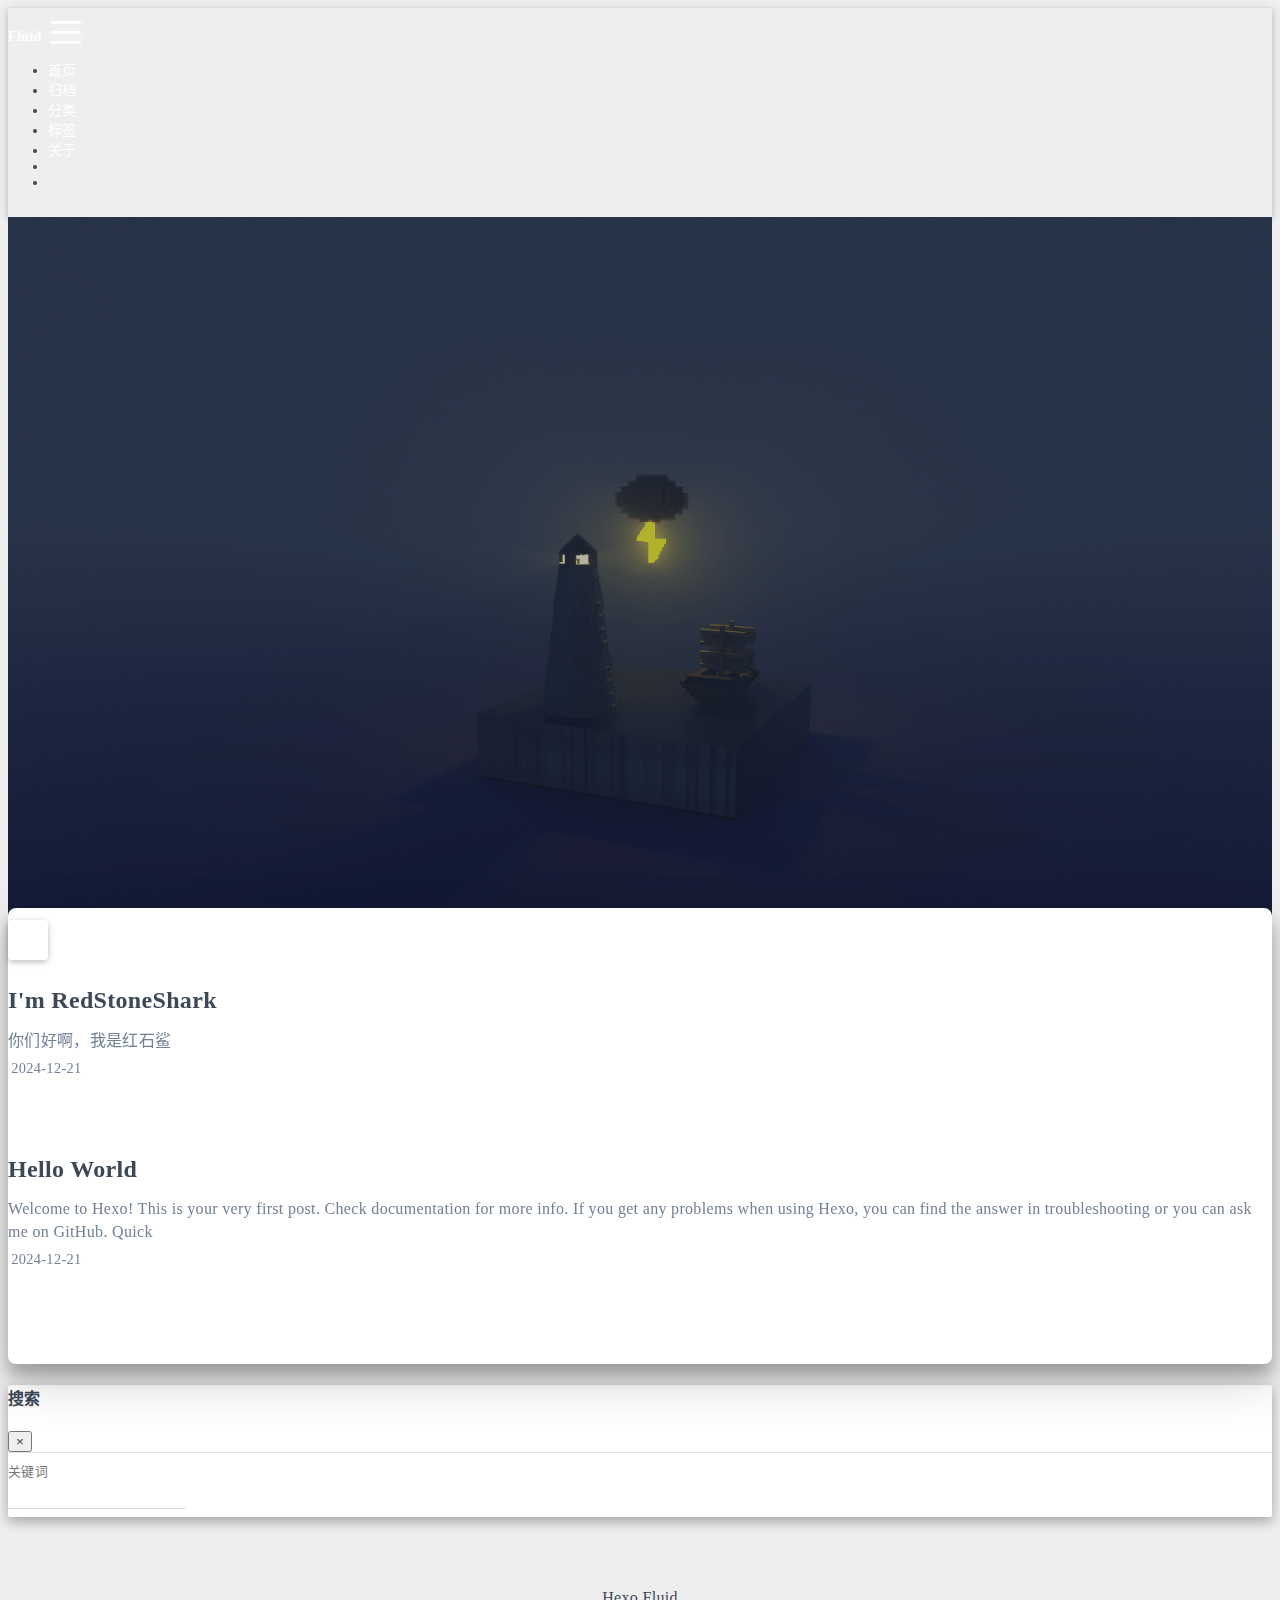
<file: index.html>
<!DOCTYPE html>
<html lang="zh-CN" data-default-color-scheme=auto>



<head>
  <meta charset="UTF-8">

  <link rel="apple-touch-icon" sizes="76x76" href="/img/fluid.png">
  <link rel="icon" href="/img/fluid.png">
  

  <meta name="viewport" content="width=device-width, initial-scale=1.0, maximum-scale=5.0, shrink-to-fit=no">
  <meta http-equiv="x-ua-compatible" content="ie=edge">
  
  <meta name="theme-color" content="#2f4154">
  <meta name="author" content="RedStoneShark">
  <meta name="keywords" content="">
  
    <meta property="og:type" content="website">
<meta property="og:title" content="RedStoneShark">
<meta property="og:url" content="http://example.com/index.html">
<meta property="og:site_name" content="RedStoneShark">
<meta property="og:locale" content="zh_CN">
<meta property="article:author" content="RedStoneShark">
<meta name="twitter:card" content="summary_large_image">
  
  
  
  <title>RedStoneShark</title>

  <link  rel="stylesheet" href="https://lib.baomitu.com/twitter-bootstrap/4.6.1/css/bootstrap.min.css" />





<!-- 主题依赖的图标库，不要自行修改 -->
<!-- Do not modify the link that theme dependent icons -->

<link rel="stylesheet" href="//at.alicdn.com/t/c/font_1749284_5i9bdhy70f8.css">



<link rel="stylesheet" href="//at.alicdn.com/t/c/font_1736178_k526ubmyhba.css">


<link  rel="stylesheet" href="/css/main.css" />


  <link id="highlight-css" rel="stylesheet" href="/css/highlight.css" />
  
    <link id="highlight-css-dark" rel="stylesheet" href="/css/highlight-dark.css" />
  




  <script id="fluid-configs">
    var Fluid = window.Fluid || {};
    Fluid.ctx = Object.assign({}, Fluid.ctx)
    var CONFIG = {"hostname":"example.com","root":"/","version":"1.9.8","typing":{"enable":true,"typeSpeed":70,"cursorChar":"_","loop":false,"scope":[]},"anchorjs":{"enable":true,"element":"h1,h2,h3,h4,h5,h6","placement":"left","visible":"hover","icon":""},"progressbar":{"enable":true,"height_px":3,"color":"#29d","options":{"showSpinner":false,"trickleSpeed":100}},"code_language":{"enable":true,"default":"TEXT"},"copy_btn":true,"image_caption":{"enable":true},"image_zoom":{"enable":true,"img_url_replace":["",""]},"toc":{"enable":true,"placement":"right","headingSelector":"h1,h2,h3,h4,h5,h6","collapseDepth":0},"lazyload":{"enable":true,"loading_img":"/img/loading.gif","onlypost":false,"offset_factor":2},"web_analytics":{"enable":false,"follow_dnt":true,"baidu":null,"google":{"measurement_id":null},"tencent":{"sid":null,"cid":null},"leancloud":{"app_id":null,"app_key":null,"server_url":null,"path":"window.location.pathname","ignore_local":false},"umami":{"src":null,"website_id":null,"domains":null,"start_time":"2024-01-01T00:00:00.000Z","token":null,"api_server":null}},"search_path":"/local-search.xml","include_content_in_search":true};

    if (CONFIG.web_analytics.follow_dnt) {
      var dntVal = navigator.doNotTrack || window.doNotTrack || navigator.msDoNotTrack;
      Fluid.ctx.dnt = dntVal && (dntVal.startsWith('1') || dntVal.startsWith('yes') || dntVal.startsWith('on'));
    }
  </script>
  <script  src="/js/utils.js" ></script>
  <script  src="/js/color-schema.js" ></script>
  


  
<meta name="generator" content="Hexo 7.3.0"></head>


<body>
  

  <header>
    

<div class="header-inner" style="height: 100vh;">
  <nav id="navbar" class="navbar fixed-top  navbar-expand-lg navbar-dark scrolling-navbar">
  <div class="container">
    <a class="navbar-brand" href="/">
      <strong>Fluid</strong>
    </a>

    <button id="navbar-toggler-btn" class="navbar-toggler" type="button" data-toggle="collapse"
            data-target="#navbarSupportedContent"
            aria-controls="navbarSupportedContent" aria-expanded="false" aria-label="Toggle navigation">
      <div class="animated-icon"><span></span><span></span><span></span></div>
    </button>

    <!-- Collapsible content -->
    <div class="collapse navbar-collapse" id="navbarSupportedContent">
      <ul class="navbar-nav ml-auto text-center">
        
          
          
          
          
            <li class="nav-item">
              <a class="nav-link" href="/" target="_self">
                <i class="iconfont icon-home-fill"></i>
                <span>首页</span>
              </a>
            </li>
          
        
          
          
          
          
            <li class="nav-item">
              <a class="nav-link" href="/archives/" target="_self">
                <i class="iconfont icon-archive-fill"></i>
                <span>归档</span>
              </a>
            </li>
          
        
          
          
          
          
            <li class="nav-item">
              <a class="nav-link" href="/categories/" target="_self">
                <i class="iconfont icon-category-fill"></i>
                <span>分类</span>
              </a>
            </li>
          
        
          
          
          
          
            <li class="nav-item">
              <a class="nav-link" href="/tags/" target="_self">
                <i class="iconfont icon-tags-fill"></i>
                <span>标签</span>
              </a>
            </li>
          
        
          
          
          
          
            <li class="nav-item">
              <a class="nav-link" href="/about/" target="_self">
                <i class="iconfont icon-user-fill"></i>
                <span>关于</span>
              </a>
            </li>
          
        
        
          <li class="nav-item" id="search-btn">
            <a class="nav-link" target="_self" href="javascript:;" data-toggle="modal" data-target="#modalSearch" aria-label="Search">
              <i class="iconfont icon-search"></i>
            </a>
          </li>
          
        
        
          <li class="nav-item" id="color-toggle-btn">
            <a class="nav-link" target="_self" href="javascript:;" aria-label="Color Toggle">
              <i class="iconfont icon-dark" id="color-toggle-icon"></i>
            </a>
          </li>
        
      </ul>
    </div>
  </div>
</nav>

  

<div id="banner" class="banner" parallax=true
     style="background: url('/img/default.png') no-repeat center center; background-size: cover;">
  <div class="full-bg-img">
    <div class="mask flex-center" style="background-color: rgba(0, 0, 0, 0.3)">
      <div class="banner-text text-center fade-in-up">
        <div class="h2">
          
            <span id="subtitle" data-typed-text="An elegant Material-Design theme for Hexo"></span>
          
        </div>

        
      </div>

      
        <div class="scroll-down-bar">
          <i class="iconfont icon-arrowdown"></i>
        </div>
      
    </div>
  </div>
</div>

</div>

  </header>

  <main>
    
      <div class="container nopadding-x-md">
        <div id="board"
          style="margin-top: 0">
          
          <div class="container">
            <div class="row">
              <div class="col-12 col-md-10 m-auto">
                


  <div class="row mx-auto index-card">
    
    
    <article class="col-12 col-md-12 mx-auto index-info">
      <h2 class="index-header">
        
        <a href="/2024/12/21/I-m-RedStoneShark/" target="_self">
          I&#39;m RedStoneShark
        </a>
      </h2>

      
      <a class="index-excerpt index-excerpt__noimg" href="/2024/12/21/I-m-RedStoneShark/" target="_self">
        <div>
          你们好啊，我是红石鲨
        </div>
      </a>

      <div class="index-btm post-metas">
        
          <div class="post-meta mr-3">
            <i class="iconfont icon-date"></i>
            <time datetime="2024-12-21 21:47" pubdate>
              2024-12-21
            </time>
          </div>
        
        
        
      </div>
    </article>
  </div>

  <div class="row mx-auto index-card">
    
    
    <article class="col-12 col-md-12 mx-auto index-info">
      <h2 class="index-header">
        
        <a href="/2024/12/21/hello-world/" target="_self">
          Hello World
        </a>
      </h2>

      
      <a class="index-excerpt index-excerpt__noimg" href="/2024/12/21/hello-world/" target="_self">
        <div>
          Welcome to Hexo! This is your very first post. Check documentation for more info. If you get any problems when using Hexo, you can find the answer in troubleshooting or you can ask me on GitHub. Quick
        </div>
      </a>

      <div class="index-btm post-metas">
        
          <div class="post-meta mr-3">
            <i class="iconfont icon-date"></i>
            <time datetime="2024-12-21 21:21" pubdate>
              2024-12-21
            </time>
          </div>
        
        
        
      </div>
    </article>
  </div>





              </div>
            </div>
          </div>
        </div>
      </div>
    

    
      <a id="scroll-top-button" aria-label="TOP" href="#" role="button">
        <i class="iconfont icon-arrowup" aria-hidden="true"></i>
      </a>
    

    
      <div class="modal fade" id="modalSearch" tabindex="-1" role="dialog" aria-labelledby="ModalLabel"
     aria-hidden="true">
  <div class="modal-dialog modal-dialog-scrollable modal-lg" role="document">
    <div class="modal-content">
      <div class="modal-header text-center">
        <h4 class="modal-title w-100 font-weight-bold">搜索</h4>
        <button type="button" id="local-search-close" class="close" data-dismiss="modal" aria-label="Close">
          <span aria-hidden="true">&times;</span>
        </button>
      </div>
      <div class="modal-body mx-3">
        <div class="md-form mb-5">
          <input type="text" id="local-search-input" class="form-control validate">
          <label data-error="x" data-success="v" for="local-search-input">关键词</label>
        </div>
        <div class="list-group" id="local-search-result"></div>
      </div>
    </div>
  </div>
</div>

    

    
  </main>

  <footer>
    <div class="footer-inner">
  
    <div class="footer-content">
       <a href="https://hexo.io" target="_blank" rel="nofollow noopener"><span>Hexo</span></a> <i class="iconfont icon-love"></i> <a href="https://github.com/fluid-dev/hexo-theme-fluid" target="_blank" rel="nofollow noopener"><span>Fluid</span></a> 
    </div>
  
  
  
</div>

  </footer>

  <!-- Scripts -->
  
  <script  src="https://lib.baomitu.com/nprogress/0.2.0/nprogress.min.js" ></script>
  <link  rel="stylesheet" href="https://lib.baomitu.com/nprogress/0.2.0/nprogress.min.css" />

  <script>
    NProgress.configure({"showSpinner":false,"trickleSpeed":100})
    NProgress.start()
    window.addEventListener('load', function() {
      NProgress.done();
    })
  </script>


<script  src="https://lib.baomitu.com/jquery/3.6.4/jquery.min.js" ></script>
<script  src="https://lib.baomitu.com/twitter-bootstrap/4.6.1/js/bootstrap.min.js" ></script>
<script  src="/js/events.js" ></script>
<script  src="/js/plugins.js" ></script>


  <script  src="https://lib.baomitu.com/typed.js/2.0.12/typed.min.js" ></script>
  <script>
    (function (window, document) {
      var typing = Fluid.plugins.typing;
      var subtitle = document.getElementById('subtitle');
      if (!subtitle || !typing) {
        return;
      }
      var text = subtitle.getAttribute('data-typed-text');
      
        typing(text);
      
    })(window, document);
  </script>




  
    <script  src="/js/img-lazyload.js" ></script>
  




  <script  src="/js/local-search.js" ></script>





<!-- 主题的启动项，将它保持在最底部 -->
<!-- the boot of the theme, keep it at the bottom -->
<script  src="/js/boot.js" ></script>


  

  <noscript>
    <div class="noscript-warning">博客在允许 JavaScript 运行的环境下浏览效果更佳</div>
  </noscript>
</body>
</html>
</file>
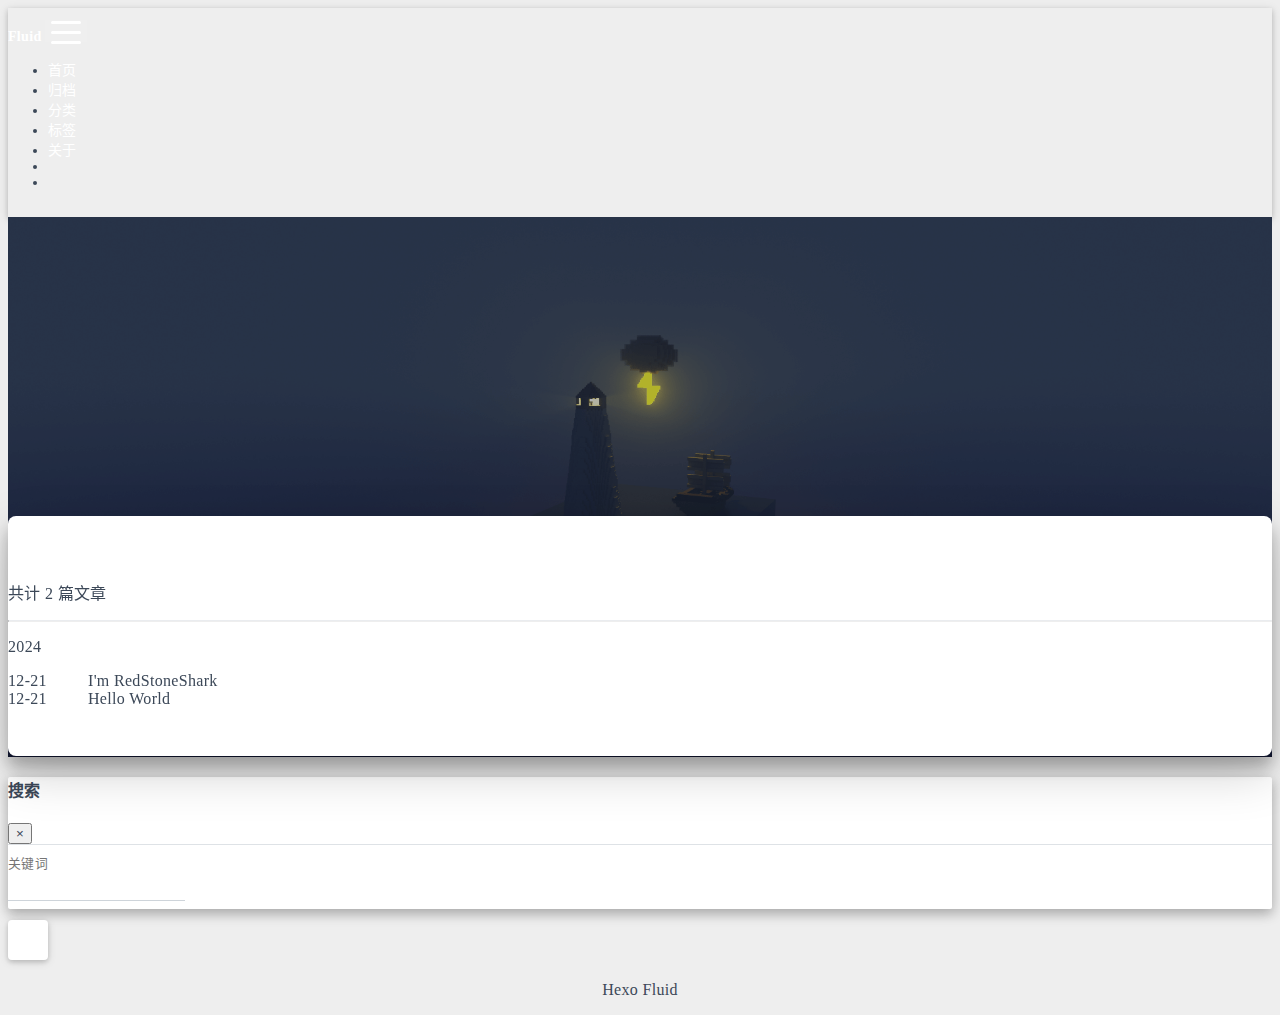
<file: archives/index.html>
<!DOCTYPE html>
<html lang="zh-CN" data-default-color-scheme=auto>



<head>
  <meta charset="UTF-8">

  <link rel="apple-touch-icon" sizes="76x76" href="/img/fluid.png">
  <link rel="icon" href="/img/fluid.png">
  

  <meta name="viewport" content="width=device-width, initial-scale=1.0, maximum-scale=5.0, shrink-to-fit=no">
  <meta http-equiv="x-ua-compatible" content="ie=edge">
  
  <meta name="theme-color" content="#2f4154">
  <meta name="author" content="RedStoneShark">
  <meta name="keywords" content="">
  
    <meta property="og:type" content="website">
<meta property="og:title" content="归档">
<meta property="og:url" content="http://example.com/archives/index.html">
<meta property="og:site_name" content="RedStoneShark">
<meta property="og:locale" content="zh_CN">
<meta property="article:author" content="RedStoneShark">
<meta name="twitter:card" content="summary_large_image">
  
  
  
  <title>归档 - RedStoneShark</title>

  <link  rel="stylesheet" href="https://lib.baomitu.com/twitter-bootstrap/4.6.1/css/bootstrap.min.css" />





<!-- 主题依赖的图标库，不要自行修改 -->
<!-- Do not modify the link that theme dependent icons -->

<link rel="stylesheet" href="//at.alicdn.com/t/c/font_1749284_5i9bdhy70f8.css">



<link rel="stylesheet" href="//at.alicdn.com/t/c/font_1736178_k526ubmyhba.css">


<link  rel="stylesheet" href="/css/main.css" />


  <link id="highlight-css" rel="stylesheet" href="/css/highlight.css" />
  
    <link id="highlight-css-dark" rel="stylesheet" href="/css/highlight-dark.css" />
  




  <script id="fluid-configs">
    var Fluid = window.Fluid || {};
    Fluid.ctx = Object.assign({}, Fluid.ctx)
    var CONFIG = {"hostname":"example.com","root":"/","version":"1.9.8","typing":{"enable":true,"typeSpeed":70,"cursorChar":"_","loop":false,"scope":[]},"anchorjs":{"enable":true,"element":"h1,h2,h3,h4,h5,h6","placement":"left","visible":"hover","icon":""},"progressbar":{"enable":true,"height_px":3,"color":"#29d","options":{"showSpinner":false,"trickleSpeed":100}},"code_language":{"enable":true,"default":"TEXT"},"copy_btn":true,"image_caption":{"enable":true},"image_zoom":{"enable":true,"img_url_replace":["",""]},"toc":{"enable":true,"placement":"right","headingSelector":"h1,h2,h3,h4,h5,h6","collapseDepth":0},"lazyload":{"enable":true,"loading_img":"/img/loading.gif","onlypost":false,"offset_factor":2},"web_analytics":{"enable":false,"follow_dnt":true,"baidu":null,"google":{"measurement_id":null},"tencent":{"sid":null,"cid":null},"leancloud":{"app_id":null,"app_key":null,"server_url":null,"path":"window.location.pathname","ignore_local":false},"umami":{"src":null,"website_id":null,"domains":null,"start_time":"2024-01-01T00:00:00.000Z","token":null,"api_server":null}},"search_path":"/local-search.xml","include_content_in_search":true};

    if (CONFIG.web_analytics.follow_dnt) {
      var dntVal = navigator.doNotTrack || window.doNotTrack || navigator.msDoNotTrack;
      Fluid.ctx.dnt = dntVal && (dntVal.startsWith('1') || dntVal.startsWith('yes') || dntVal.startsWith('on'));
    }
  </script>
  <script  src="/js/utils.js" ></script>
  <script  src="/js/color-schema.js" ></script>
  


  
<meta name="generator" content="Hexo 7.3.0"></head>


<body>
  

  <header>
    

<div class="header-inner" style="height: 60vh;">
  <nav id="navbar" class="navbar fixed-top  navbar-expand-lg navbar-dark scrolling-navbar">
  <div class="container">
    <a class="navbar-brand" href="/">
      <strong>Fluid</strong>
    </a>

    <button id="navbar-toggler-btn" class="navbar-toggler" type="button" data-toggle="collapse"
            data-target="#navbarSupportedContent"
            aria-controls="navbarSupportedContent" aria-expanded="false" aria-label="Toggle navigation">
      <div class="animated-icon"><span></span><span></span><span></span></div>
    </button>

    <!-- Collapsible content -->
    <div class="collapse navbar-collapse" id="navbarSupportedContent">
      <ul class="navbar-nav ml-auto text-center">
        
          
          
          
          
            <li class="nav-item">
              <a class="nav-link" href="/" target="_self">
                <i class="iconfont icon-home-fill"></i>
                <span>首页</span>
              </a>
            </li>
          
        
          
          
          
          
            <li class="nav-item">
              <a class="nav-link" href="/archives/" target="_self">
                <i class="iconfont icon-archive-fill"></i>
                <span>归档</span>
              </a>
            </li>
          
        
          
          
          
          
            <li class="nav-item">
              <a class="nav-link" href="/categories/" target="_self">
                <i class="iconfont icon-category-fill"></i>
                <span>分类</span>
              </a>
            </li>
          
        
          
          
          
          
            <li class="nav-item">
              <a class="nav-link" href="/tags/" target="_self">
                <i class="iconfont icon-tags-fill"></i>
                <span>标签</span>
              </a>
            </li>
          
        
          
          
          
          
            <li class="nav-item">
              <a class="nav-link" href="/about/" target="_self">
                <i class="iconfont icon-user-fill"></i>
                <span>关于</span>
              </a>
            </li>
          
        
        
          <li class="nav-item" id="search-btn">
            <a class="nav-link" target="_self" href="javascript:;" data-toggle="modal" data-target="#modalSearch" aria-label="Search">
              <i class="iconfont icon-search"></i>
            </a>
          </li>
          
        
        
          <li class="nav-item" id="color-toggle-btn">
            <a class="nav-link" target="_self" href="javascript:;" aria-label="Color Toggle">
              <i class="iconfont icon-dark" id="color-toggle-icon"></i>
            </a>
          </li>
        
      </ul>
    </div>
  </div>
</nav>

  

<div id="banner" class="banner" parallax=true
     style="background: url('/img/default.png') no-repeat center center; background-size: cover;">
  <div class="full-bg-img">
    <div class="mask flex-center" style="background-color: rgba(0, 0, 0, 0.3)">
      <div class="banner-text text-center fade-in-up">
        <div class="h2">
          
            <span id="subtitle" data-typed-text="归档"></span>
          
        </div>

        
      </div>

      
    </div>
  </div>
</div>

</div>

  </header>

  <main>
    
      <div class="container nopadding-x-md">
        <div id="board"
          >
          
          <div class="container">
            <div class="row">
              <div class="col-12 col-md-10 m-auto">
                

<div class="list-group">
  <p class="h4">共计 2 篇文章</p>
  <hr>
  
  
    
      
      <p class="h5">2024</p>
    
    <a href="/2024/12/21/I-m-RedStoneShark/" class="list-group-item list-group-item-action">
      <time>12-21</time>
      <div class="list-group-item-title">I&#39;m RedStoneShark</div>
    </a>
  
    
    <a href="/2024/12/21/hello-world/" class="list-group-item list-group-item-action">
      <time>12-21</time>
      <div class="list-group-item-title">Hello World</div>
    </a>
  
</div>





              </div>
            </div>
          </div>
        </div>
      </div>
    

    
      <a id="scroll-top-button" aria-label="TOP" href="#" role="button">
        <i class="iconfont icon-arrowup" aria-hidden="true"></i>
      </a>
    

    
      <div class="modal fade" id="modalSearch" tabindex="-1" role="dialog" aria-labelledby="ModalLabel"
     aria-hidden="true">
  <div class="modal-dialog modal-dialog-scrollable modal-lg" role="document">
    <div class="modal-content">
      <div class="modal-header text-center">
        <h4 class="modal-title w-100 font-weight-bold">搜索</h4>
        <button type="button" id="local-search-close" class="close" data-dismiss="modal" aria-label="Close">
          <span aria-hidden="true">&times;</span>
        </button>
      </div>
      <div class="modal-body mx-3">
        <div class="md-form mb-5">
          <input type="text" id="local-search-input" class="form-control validate">
          <label data-error="x" data-success="v" for="local-search-input">关键词</label>
        </div>
        <div class="list-group" id="local-search-result"></div>
      </div>
    </div>
  </div>
</div>

    

    
  </main>

  <footer>
    <div class="footer-inner">
  
    <div class="footer-content">
       <a href="https://hexo.io" target="_blank" rel="nofollow noopener"><span>Hexo</span></a> <i class="iconfont icon-love"></i> <a href="https://github.com/fluid-dev/hexo-theme-fluid" target="_blank" rel="nofollow noopener"><span>Fluid</span></a> 
    </div>
  
  
  
</div>

  </footer>

  <!-- Scripts -->
  
  <script  src="https://lib.baomitu.com/nprogress/0.2.0/nprogress.min.js" ></script>
  <link  rel="stylesheet" href="https://lib.baomitu.com/nprogress/0.2.0/nprogress.min.css" />

  <script>
    NProgress.configure({"showSpinner":false,"trickleSpeed":100})
    NProgress.start()
    window.addEventListener('load', function() {
      NProgress.done();
    })
  </script>


<script  src="https://lib.baomitu.com/jquery/3.6.4/jquery.min.js" ></script>
<script  src="https://lib.baomitu.com/twitter-bootstrap/4.6.1/js/bootstrap.min.js" ></script>
<script  src="/js/events.js" ></script>
<script  src="/js/plugins.js" ></script>


  <script  src="https://lib.baomitu.com/typed.js/2.0.12/typed.min.js" ></script>
  <script>
    (function (window, document) {
      var typing = Fluid.plugins.typing;
      var subtitle = document.getElementById('subtitle');
      if (!subtitle || !typing) {
        return;
      }
      var text = subtitle.getAttribute('data-typed-text');
      
        typing(text);
      
    })(window, document);
  </script>




  
    <script  src="/js/img-lazyload.js" ></script>
  




  <script  src="/js/local-search.js" ></script>





<!-- 主题的启动项，将它保持在最底部 -->
<!-- the boot of the theme, keep it at the bottom -->
<script  src="/js/boot.js" ></script>


  

  <noscript>
    <div class="noscript-warning">博客在允许 JavaScript 运行的环境下浏览效果更佳</div>
  </noscript>
</body>
</html>
</file>
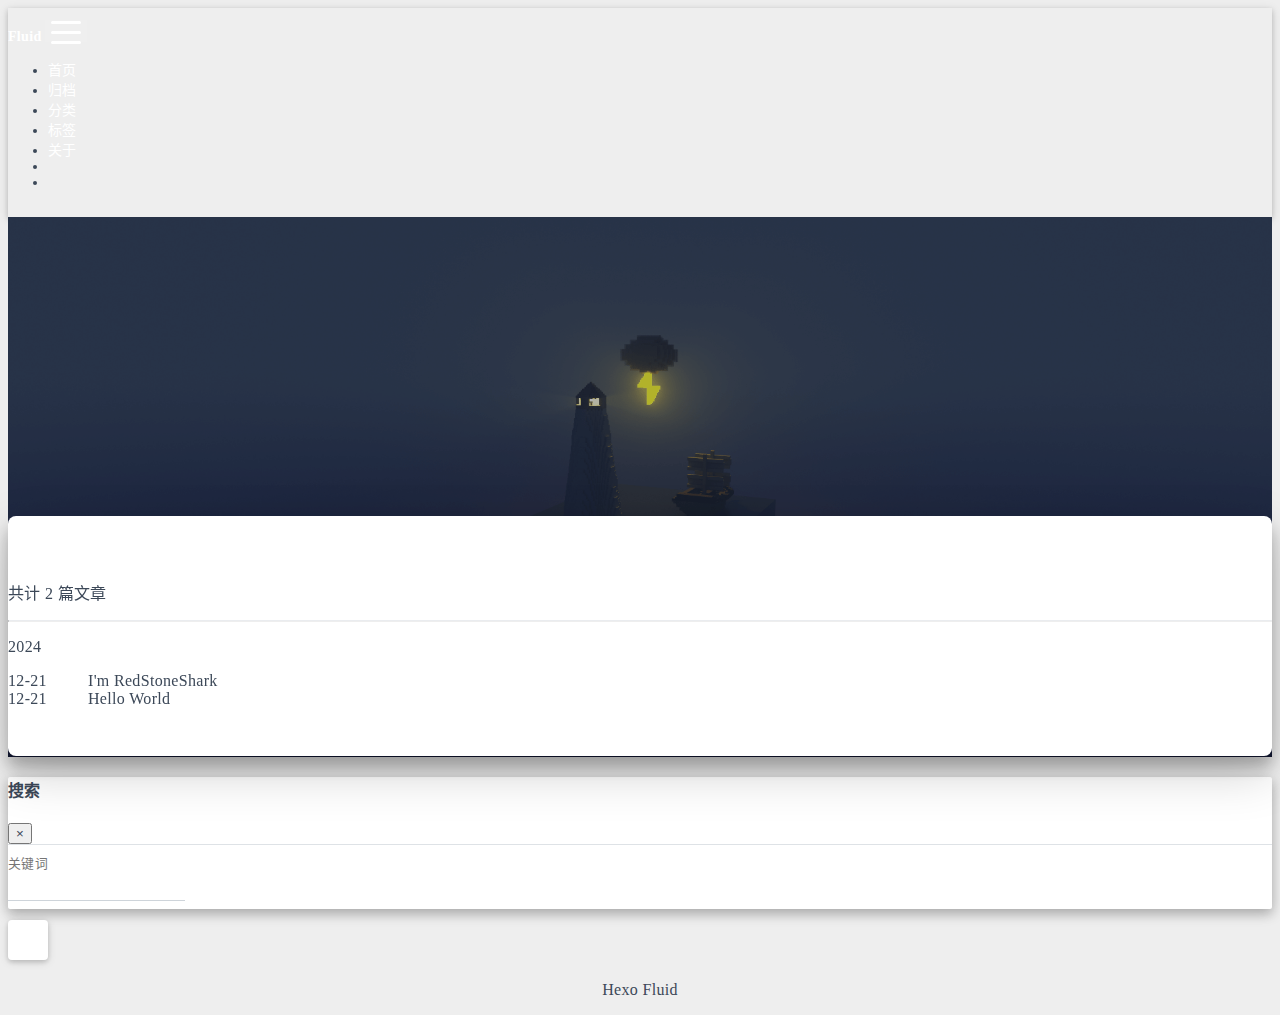
<file: archives/2024/index.html>
<!DOCTYPE html>
<html lang="zh-CN" data-default-color-scheme=auto>



<head>
  <meta charset="UTF-8">

  <link rel="apple-touch-icon" sizes="76x76" href="/img/fluid.png">
  <link rel="icon" href="/img/fluid.png">
  

  <meta name="viewport" content="width=device-width, initial-scale=1.0, maximum-scale=5.0, shrink-to-fit=no">
  <meta http-equiv="x-ua-compatible" content="ie=edge">
  
  <meta name="theme-color" content="#2f4154">
  <meta name="author" content="RedStoneShark">
  <meta name="keywords" content="">
  
    <meta property="og:type" content="website">
<meta property="og:title" content="归档">
<meta property="og:url" content="http://example.com/archives/2024/index.html">
<meta property="og:site_name" content="RedStoneShark">
<meta property="og:locale" content="zh_CN">
<meta property="article:author" content="RedStoneShark">
<meta name="twitter:card" content="summary_large_image">
  
  
  
  <title>归档 - RedStoneShark</title>

  <link  rel="stylesheet" href="https://lib.baomitu.com/twitter-bootstrap/4.6.1/css/bootstrap.min.css" />





<!-- 主题依赖的图标库，不要自行修改 -->
<!-- Do not modify the link that theme dependent icons -->

<link rel="stylesheet" href="//at.alicdn.com/t/c/font_1749284_5i9bdhy70f8.css">



<link rel="stylesheet" href="//at.alicdn.com/t/c/font_1736178_k526ubmyhba.css">


<link  rel="stylesheet" href="/css/main.css" />


  <link id="highlight-css" rel="stylesheet" href="/css/highlight.css" />
  
    <link id="highlight-css-dark" rel="stylesheet" href="/css/highlight-dark.css" />
  




  <script id="fluid-configs">
    var Fluid = window.Fluid || {};
    Fluid.ctx = Object.assign({}, Fluid.ctx)
    var CONFIG = {"hostname":"example.com","root":"/","version":"1.9.8","typing":{"enable":true,"typeSpeed":70,"cursorChar":"_","loop":false,"scope":[]},"anchorjs":{"enable":true,"element":"h1,h2,h3,h4,h5,h6","placement":"left","visible":"hover","icon":""},"progressbar":{"enable":true,"height_px":3,"color":"#29d","options":{"showSpinner":false,"trickleSpeed":100}},"code_language":{"enable":true,"default":"TEXT"},"copy_btn":true,"image_caption":{"enable":true},"image_zoom":{"enable":true,"img_url_replace":["",""]},"toc":{"enable":true,"placement":"right","headingSelector":"h1,h2,h3,h4,h5,h6","collapseDepth":0},"lazyload":{"enable":true,"loading_img":"/img/loading.gif","onlypost":false,"offset_factor":2},"web_analytics":{"enable":false,"follow_dnt":true,"baidu":null,"google":{"measurement_id":null},"tencent":{"sid":null,"cid":null},"leancloud":{"app_id":null,"app_key":null,"server_url":null,"path":"window.location.pathname","ignore_local":false},"umami":{"src":null,"website_id":null,"domains":null,"start_time":"2024-01-01T00:00:00.000Z","token":null,"api_server":null}},"search_path":"/local-search.xml","include_content_in_search":true};

    if (CONFIG.web_analytics.follow_dnt) {
      var dntVal = navigator.doNotTrack || window.doNotTrack || navigator.msDoNotTrack;
      Fluid.ctx.dnt = dntVal && (dntVal.startsWith('1') || dntVal.startsWith('yes') || dntVal.startsWith('on'));
    }
  </script>
  <script  src="/js/utils.js" ></script>
  <script  src="/js/color-schema.js" ></script>
  


  
<meta name="generator" content="Hexo 7.3.0"></head>


<body>
  

  <header>
    

<div class="header-inner" style="height: 60vh;">
  <nav id="navbar" class="navbar fixed-top  navbar-expand-lg navbar-dark scrolling-navbar">
  <div class="container">
    <a class="navbar-brand" href="/">
      <strong>Fluid</strong>
    </a>

    <button id="navbar-toggler-btn" class="navbar-toggler" type="button" data-toggle="collapse"
            data-target="#navbarSupportedContent"
            aria-controls="navbarSupportedContent" aria-expanded="false" aria-label="Toggle navigation">
      <div class="animated-icon"><span></span><span></span><span></span></div>
    </button>

    <!-- Collapsible content -->
    <div class="collapse navbar-collapse" id="navbarSupportedContent">
      <ul class="navbar-nav ml-auto text-center">
        
          
          
          
          
            <li class="nav-item">
              <a class="nav-link" href="/" target="_self">
                <i class="iconfont icon-home-fill"></i>
                <span>首页</span>
              </a>
            </li>
          
        
          
          
          
          
            <li class="nav-item">
              <a class="nav-link" href="/archives/" target="_self">
                <i class="iconfont icon-archive-fill"></i>
                <span>归档</span>
              </a>
            </li>
          
        
          
          
          
          
            <li class="nav-item">
              <a class="nav-link" href="/categories/" target="_self">
                <i class="iconfont icon-category-fill"></i>
                <span>分类</span>
              </a>
            </li>
          
        
          
          
          
          
            <li class="nav-item">
              <a class="nav-link" href="/tags/" target="_self">
                <i class="iconfont icon-tags-fill"></i>
                <span>标签</span>
              </a>
            </li>
          
        
          
          
          
          
            <li class="nav-item">
              <a class="nav-link" href="/about/" target="_self">
                <i class="iconfont icon-user-fill"></i>
                <span>关于</span>
              </a>
            </li>
          
        
        
          <li class="nav-item" id="search-btn">
            <a class="nav-link" target="_self" href="javascript:;" data-toggle="modal" data-target="#modalSearch" aria-label="Search">
              <i class="iconfont icon-search"></i>
            </a>
          </li>
          
        
        
          <li class="nav-item" id="color-toggle-btn">
            <a class="nav-link" target="_self" href="javascript:;" aria-label="Color Toggle">
              <i class="iconfont icon-dark" id="color-toggle-icon"></i>
            </a>
          </li>
        
      </ul>
    </div>
  </div>
</nav>

  

<div id="banner" class="banner" parallax=true
     style="background: url('/img/default.png') no-repeat center center; background-size: cover;">
  <div class="full-bg-img">
    <div class="mask flex-center" style="background-color: rgba(0, 0, 0, 0.3)">
      <div class="banner-text text-center fade-in-up">
        <div class="h2">
          
            <span id="subtitle" data-typed-text="归档"></span>
          
        </div>

        
      </div>

      
    </div>
  </div>
</div>

</div>

  </header>

  <main>
    
      <div class="container nopadding-x-md">
        <div id="board"
          >
          
          <div class="container">
            <div class="row">
              <div class="col-12 col-md-10 m-auto">
                

<div class="list-group">
  <p class="h4">共计 2 篇文章</p>
  <hr>
  
  
    
      
      <p class="h5">2024</p>
    
    <a href="/2024/12/21/I-m-RedStoneShark/" class="list-group-item list-group-item-action">
      <time>12-21</time>
      <div class="list-group-item-title">I&#39;m RedStoneShark</div>
    </a>
  
    
    <a href="/2024/12/21/hello-world/" class="list-group-item list-group-item-action">
      <time>12-21</time>
      <div class="list-group-item-title">Hello World</div>
    </a>
  
</div>





              </div>
            </div>
          </div>
        </div>
      </div>
    

    
      <a id="scroll-top-button" aria-label="TOP" href="#" role="button">
        <i class="iconfont icon-arrowup" aria-hidden="true"></i>
      </a>
    

    
      <div class="modal fade" id="modalSearch" tabindex="-1" role="dialog" aria-labelledby="ModalLabel"
     aria-hidden="true">
  <div class="modal-dialog modal-dialog-scrollable modal-lg" role="document">
    <div class="modal-content">
      <div class="modal-header text-center">
        <h4 class="modal-title w-100 font-weight-bold">搜索</h4>
        <button type="button" id="local-search-close" class="close" data-dismiss="modal" aria-label="Close">
          <span aria-hidden="true">&times;</span>
        </button>
      </div>
      <div class="modal-body mx-3">
        <div class="md-form mb-5">
          <input type="text" id="local-search-input" class="form-control validate">
          <label data-error="x" data-success="v" for="local-search-input">关键词</label>
        </div>
        <div class="list-group" id="local-search-result"></div>
      </div>
    </div>
  </div>
</div>

    

    
  </main>

  <footer>
    <div class="footer-inner">
  
    <div class="footer-content">
       <a href="https://hexo.io" target="_blank" rel="nofollow noopener"><span>Hexo</span></a> <i class="iconfont icon-love"></i> <a href="https://github.com/fluid-dev/hexo-theme-fluid" target="_blank" rel="nofollow noopener"><span>Fluid</span></a> 
    </div>
  
  
  
</div>

  </footer>

  <!-- Scripts -->
  
  <script  src="https://lib.baomitu.com/nprogress/0.2.0/nprogress.min.js" ></script>
  <link  rel="stylesheet" href="https://lib.baomitu.com/nprogress/0.2.0/nprogress.min.css" />

  <script>
    NProgress.configure({"showSpinner":false,"trickleSpeed":100})
    NProgress.start()
    window.addEventListener('load', function() {
      NProgress.done();
    })
  </script>


<script  src="https://lib.baomitu.com/jquery/3.6.4/jquery.min.js" ></script>
<script  src="https://lib.baomitu.com/twitter-bootstrap/4.6.1/js/bootstrap.min.js" ></script>
<script  src="/js/events.js" ></script>
<script  src="/js/plugins.js" ></script>


  <script  src="https://lib.baomitu.com/typed.js/2.0.12/typed.min.js" ></script>
  <script>
    (function (window, document) {
      var typing = Fluid.plugins.typing;
      var subtitle = document.getElementById('subtitle');
      if (!subtitle || !typing) {
        return;
      }
      var text = subtitle.getAttribute('data-typed-text');
      
        typing(text);
      
    })(window, document);
  </script>




  
    <script  src="/js/img-lazyload.js" ></script>
  




  <script  src="/js/local-search.js" ></script>





<!-- 主题的启动项，将它保持在最底部 -->
<!-- the boot of the theme, keep it at the bottom -->
<script  src="/js/boot.js" ></script>


  

  <noscript>
    <div class="noscript-warning">博客在允许 JavaScript 运行的环境下浏览效果更佳</div>
  </noscript>
</body>
</html>
</file>
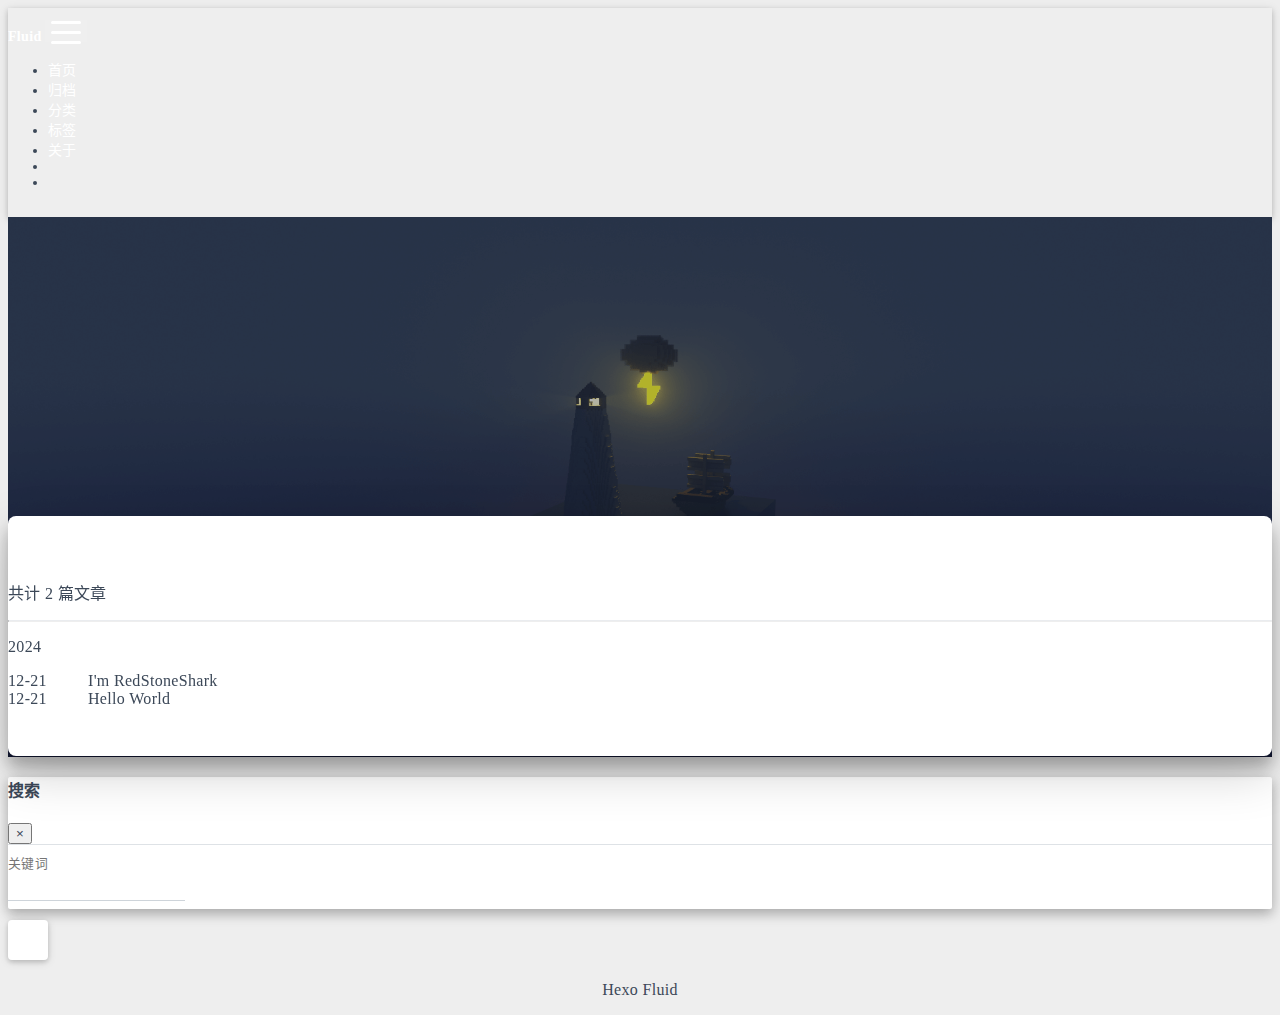
<file: archives/2024/12/index.html>
<!DOCTYPE html>
<html lang="zh-CN" data-default-color-scheme=auto>



<head>
  <meta charset="UTF-8">

  <link rel="apple-touch-icon" sizes="76x76" href="/img/fluid.png">
  <link rel="icon" href="/img/fluid.png">
  

  <meta name="viewport" content="width=device-width, initial-scale=1.0, maximum-scale=5.0, shrink-to-fit=no">
  <meta http-equiv="x-ua-compatible" content="ie=edge">
  
  <meta name="theme-color" content="#2f4154">
  <meta name="author" content="RedStoneShark">
  <meta name="keywords" content="">
  
    <meta property="og:type" content="website">
<meta property="og:title" content="归档">
<meta property="og:url" content="http://example.com/archives/2024/12/index.html">
<meta property="og:site_name" content="RedStoneShark">
<meta property="og:locale" content="zh_CN">
<meta property="article:author" content="RedStoneShark">
<meta name="twitter:card" content="summary_large_image">
  
  
  
  <title>归档 - RedStoneShark</title>

  <link  rel="stylesheet" href="https://lib.baomitu.com/twitter-bootstrap/4.6.1/css/bootstrap.min.css" />





<!-- 主题依赖的图标库，不要自行修改 -->
<!-- Do not modify the link that theme dependent icons -->

<link rel="stylesheet" href="//at.alicdn.com/t/c/font_1749284_5i9bdhy70f8.css">



<link rel="stylesheet" href="//at.alicdn.com/t/c/font_1736178_k526ubmyhba.css">


<link  rel="stylesheet" href="/css/main.css" />


  <link id="highlight-css" rel="stylesheet" href="/css/highlight.css" />
  
    <link id="highlight-css-dark" rel="stylesheet" href="/css/highlight-dark.css" />
  




  <script id="fluid-configs">
    var Fluid = window.Fluid || {};
    Fluid.ctx = Object.assign({}, Fluid.ctx)
    var CONFIG = {"hostname":"example.com","root":"/","version":"1.9.8","typing":{"enable":true,"typeSpeed":70,"cursorChar":"_","loop":false,"scope":[]},"anchorjs":{"enable":true,"element":"h1,h2,h3,h4,h5,h6","placement":"left","visible":"hover","icon":""},"progressbar":{"enable":true,"height_px":3,"color":"#29d","options":{"showSpinner":false,"trickleSpeed":100}},"code_language":{"enable":true,"default":"TEXT"},"copy_btn":true,"image_caption":{"enable":true},"image_zoom":{"enable":true,"img_url_replace":["",""]},"toc":{"enable":true,"placement":"right","headingSelector":"h1,h2,h3,h4,h5,h6","collapseDepth":0},"lazyload":{"enable":true,"loading_img":"/img/loading.gif","onlypost":false,"offset_factor":2},"web_analytics":{"enable":false,"follow_dnt":true,"baidu":null,"google":{"measurement_id":null},"tencent":{"sid":null,"cid":null},"leancloud":{"app_id":null,"app_key":null,"server_url":null,"path":"window.location.pathname","ignore_local":false},"umami":{"src":null,"website_id":null,"domains":null,"start_time":"2024-01-01T00:00:00.000Z","token":null,"api_server":null}},"search_path":"/local-search.xml","include_content_in_search":true};

    if (CONFIG.web_analytics.follow_dnt) {
      var dntVal = navigator.doNotTrack || window.doNotTrack || navigator.msDoNotTrack;
      Fluid.ctx.dnt = dntVal && (dntVal.startsWith('1') || dntVal.startsWith('yes') || dntVal.startsWith('on'));
    }
  </script>
  <script  src="/js/utils.js" ></script>
  <script  src="/js/color-schema.js" ></script>
  


  
<meta name="generator" content="Hexo 7.3.0"></head>


<body>
  

  <header>
    

<div class="header-inner" style="height: 60vh;">
  <nav id="navbar" class="navbar fixed-top  navbar-expand-lg navbar-dark scrolling-navbar">
  <div class="container">
    <a class="navbar-brand" href="/">
      <strong>Fluid</strong>
    </a>

    <button id="navbar-toggler-btn" class="navbar-toggler" type="button" data-toggle="collapse"
            data-target="#navbarSupportedContent"
            aria-controls="navbarSupportedContent" aria-expanded="false" aria-label="Toggle navigation">
      <div class="animated-icon"><span></span><span></span><span></span></div>
    </button>

    <!-- Collapsible content -->
    <div class="collapse navbar-collapse" id="navbarSupportedContent">
      <ul class="navbar-nav ml-auto text-center">
        
          
          
          
          
            <li class="nav-item">
              <a class="nav-link" href="/" target="_self">
                <i class="iconfont icon-home-fill"></i>
                <span>首页</span>
              </a>
            </li>
          
        
          
          
          
          
            <li class="nav-item">
              <a class="nav-link" href="/archives/" target="_self">
                <i class="iconfont icon-archive-fill"></i>
                <span>归档</span>
              </a>
            </li>
          
        
          
          
          
          
            <li class="nav-item">
              <a class="nav-link" href="/categories/" target="_self">
                <i class="iconfont icon-category-fill"></i>
                <span>分类</span>
              </a>
            </li>
          
        
          
          
          
          
            <li class="nav-item">
              <a class="nav-link" href="/tags/" target="_self">
                <i class="iconfont icon-tags-fill"></i>
                <span>标签</span>
              </a>
            </li>
          
        
          
          
          
          
            <li class="nav-item">
              <a class="nav-link" href="/about/" target="_self">
                <i class="iconfont icon-user-fill"></i>
                <span>关于</span>
              </a>
            </li>
          
        
        
          <li class="nav-item" id="search-btn">
            <a class="nav-link" target="_self" href="javascript:;" data-toggle="modal" data-target="#modalSearch" aria-label="Search">
              <i class="iconfont icon-search"></i>
            </a>
          </li>
          
        
        
          <li class="nav-item" id="color-toggle-btn">
            <a class="nav-link" target="_self" href="javascript:;" aria-label="Color Toggle">
              <i class="iconfont icon-dark" id="color-toggle-icon"></i>
            </a>
          </li>
        
      </ul>
    </div>
  </div>
</nav>

  

<div id="banner" class="banner" parallax=true
     style="background: url('/img/default.png') no-repeat center center; background-size: cover;">
  <div class="full-bg-img">
    <div class="mask flex-center" style="background-color: rgba(0, 0, 0, 0.3)">
      <div class="banner-text text-center fade-in-up">
        <div class="h2">
          
            <span id="subtitle" data-typed-text="归档"></span>
          
        </div>

        
      </div>

      
    </div>
  </div>
</div>

</div>

  </header>

  <main>
    
      <div class="container nopadding-x-md">
        <div id="board"
          >
          
          <div class="container">
            <div class="row">
              <div class="col-12 col-md-10 m-auto">
                

<div class="list-group">
  <p class="h4">共计 2 篇文章</p>
  <hr>
  
  
    
      
      <p class="h5">2024</p>
    
    <a href="/2024/12/21/I-m-RedStoneShark/" class="list-group-item list-group-item-action">
      <time>12-21</time>
      <div class="list-group-item-title">I&#39;m RedStoneShark</div>
    </a>
  
    
    <a href="/2024/12/21/hello-world/" class="list-group-item list-group-item-action">
      <time>12-21</time>
      <div class="list-group-item-title">Hello World</div>
    </a>
  
</div>





              </div>
            </div>
          </div>
        </div>
      </div>
    

    
      <a id="scroll-top-button" aria-label="TOP" href="#" role="button">
        <i class="iconfont icon-arrowup" aria-hidden="true"></i>
      </a>
    

    
      <div class="modal fade" id="modalSearch" tabindex="-1" role="dialog" aria-labelledby="ModalLabel"
     aria-hidden="true">
  <div class="modal-dialog modal-dialog-scrollable modal-lg" role="document">
    <div class="modal-content">
      <div class="modal-header text-center">
        <h4 class="modal-title w-100 font-weight-bold">搜索</h4>
        <button type="button" id="local-search-close" class="close" data-dismiss="modal" aria-label="Close">
          <span aria-hidden="true">&times;</span>
        </button>
      </div>
      <div class="modal-body mx-3">
        <div class="md-form mb-5">
          <input type="text" id="local-search-input" class="form-control validate">
          <label data-error="x" data-success="v" for="local-search-input">关键词</label>
        </div>
        <div class="list-group" id="local-search-result"></div>
      </div>
    </div>
  </div>
</div>

    

    
  </main>

  <footer>
    <div class="footer-inner">
  
    <div class="footer-content">
       <a href="https://hexo.io" target="_blank" rel="nofollow noopener"><span>Hexo</span></a> <i class="iconfont icon-love"></i> <a href="https://github.com/fluid-dev/hexo-theme-fluid" target="_blank" rel="nofollow noopener"><span>Fluid</span></a> 
    </div>
  
  
  
</div>

  </footer>

  <!-- Scripts -->
  
  <script  src="https://lib.baomitu.com/nprogress/0.2.0/nprogress.min.js" ></script>
  <link  rel="stylesheet" href="https://lib.baomitu.com/nprogress/0.2.0/nprogress.min.css" />

  <script>
    NProgress.configure({"showSpinner":false,"trickleSpeed":100})
    NProgress.start()
    window.addEventListener('load', function() {
      NProgress.done();
    })
  </script>


<script  src="https://lib.baomitu.com/jquery/3.6.4/jquery.min.js" ></script>
<script  src="https://lib.baomitu.com/twitter-bootstrap/4.6.1/js/bootstrap.min.js" ></script>
<script  src="/js/events.js" ></script>
<script  src="/js/plugins.js" ></script>


  <script  src="https://lib.baomitu.com/typed.js/2.0.12/typed.min.js" ></script>
  <script>
    (function (window, document) {
      var typing = Fluid.plugins.typing;
      var subtitle = document.getElementById('subtitle');
      if (!subtitle || !typing) {
        return;
      }
      var text = subtitle.getAttribute('data-typed-text');
      
        typing(text);
      
    })(window, document);
  </script>




  
    <script  src="/js/img-lazyload.js" ></script>
  




  <script  src="/js/local-search.js" ></script>





<!-- 主题的启动项，将它保持在最底部 -->
<!-- the boot of the theme, keep it at the bottom -->
<script  src="/js/boot.js" ></script>


  

  <noscript>
    <div class="noscript-warning">博客在允许 JavaScript 运行的环境下浏览效果更佳</div>
  </noscript>
</body>
</html>
</file>
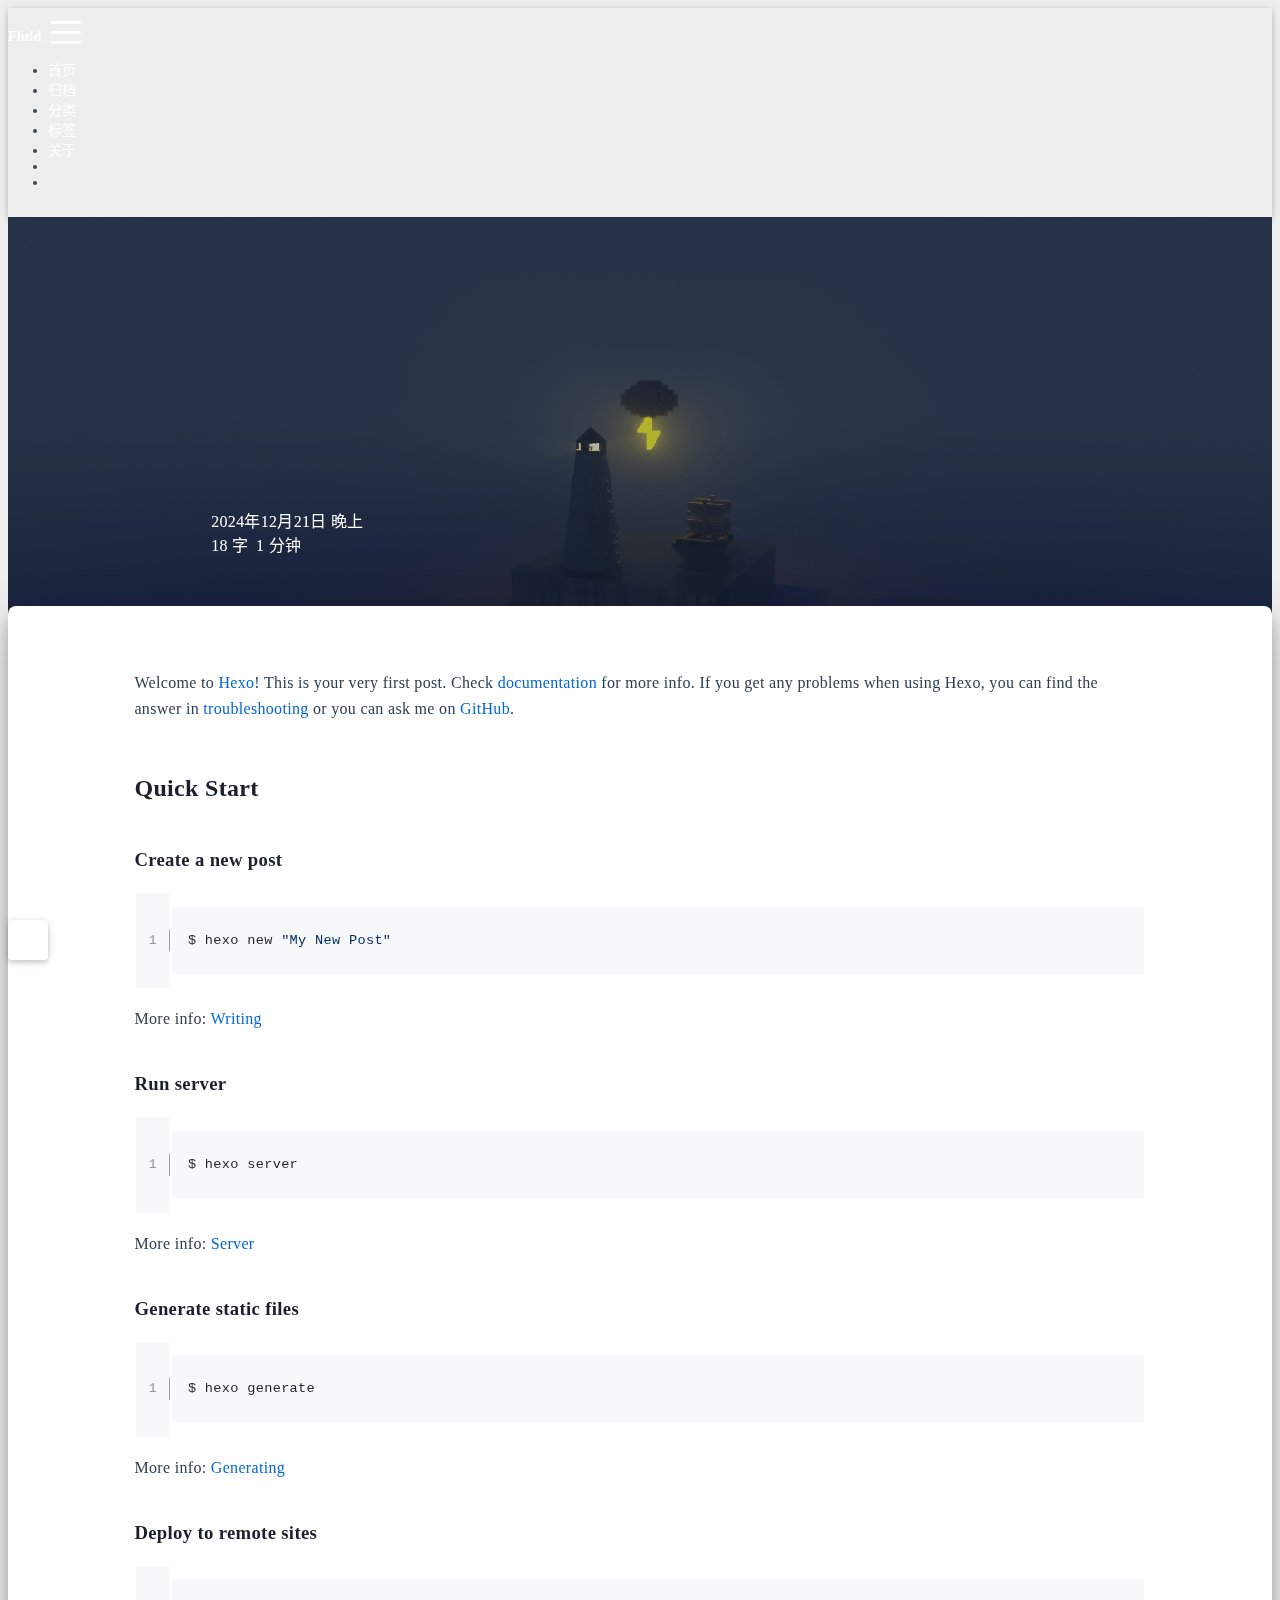
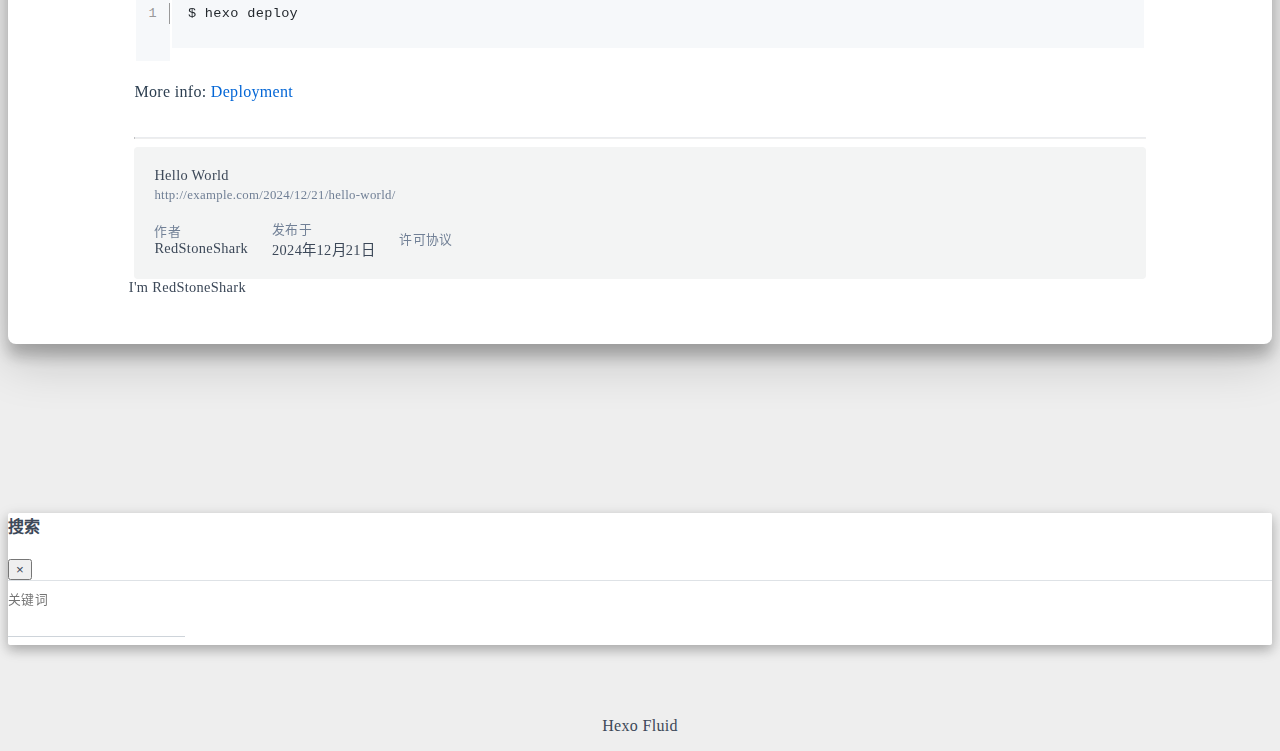
<file: 2024/12/21/hello-world/index.html>
<!DOCTYPE html>
<html lang="zh-CN" data-default-color-scheme=auto>



<head>
  <meta charset="UTF-8">

  <link rel="apple-touch-icon" sizes="76x76" href="/img/fluid.png">
  <link rel="icon" href="/img/fluid.png">
  

  <meta name="viewport" content="width=device-width, initial-scale=1.0, maximum-scale=5.0, shrink-to-fit=no">
  <meta http-equiv="x-ua-compatible" content="ie=edge">
  
  <meta name="theme-color" content="#2f4154">
  <meta name="author" content="RedStoneShark">
  <meta name="keywords" content="">
  
    <meta name="description" content="Welcome to Hexo! This is your very first post. Check documentation for more info. If you get any problems when using Hexo, you can find the answer in troubleshooting or you can ask me on GitHub. Quick">
<meta property="og:type" content="article">
<meta property="og:title" content="Hello World">
<meta property="og:url" content="http://example.com/2024/12/21/hello-world/index.html">
<meta property="og:site_name" content="RedStoneShark">
<meta property="og:description" content="Welcome to Hexo! This is your very first post. Check documentation for more info. If you get any problems when using Hexo, you can find the answer in troubleshooting or you can ask me on GitHub. Quick">
<meta property="og:locale" content="zh_CN">
<meta property="article:published_time" content="2024-12-21T13:21:05.364Z">
<meta property="article:modified_time" content="2024-12-21T13:21:05.364Z">
<meta property="article:author" content="RedStoneShark">
<meta name="twitter:card" content="summary_large_image">
  
  
  
  <title>Hello World - RedStoneShark</title>

  <link  rel="stylesheet" href="https://lib.baomitu.com/twitter-bootstrap/4.6.1/css/bootstrap.min.css" />



  <link  rel="stylesheet" href="https://lib.baomitu.com/github-markdown-css/4.0.0/github-markdown.min.css" />

  <link  rel="stylesheet" href="https://lib.baomitu.com/hint.css/2.7.0/hint.min.css" />

  <link  rel="stylesheet" href="https://lib.baomitu.com/fancybox/3.5.7/jquery.fancybox.min.css" />



<!-- 主题依赖的图标库，不要自行修改 -->
<!-- Do not modify the link that theme dependent icons -->

<link rel="stylesheet" href="//at.alicdn.com/t/c/font_1749284_5i9bdhy70f8.css">



<link rel="stylesheet" href="//at.alicdn.com/t/c/font_1736178_k526ubmyhba.css">


<link  rel="stylesheet" href="/css/main.css" />


  <link id="highlight-css" rel="stylesheet" href="/css/highlight.css" />
  
    <link id="highlight-css-dark" rel="stylesheet" href="/css/highlight-dark.css" />
  




  <script id="fluid-configs">
    var Fluid = window.Fluid || {};
    Fluid.ctx = Object.assign({}, Fluid.ctx)
    var CONFIG = {"hostname":"example.com","root":"/","version":"1.9.8","typing":{"enable":true,"typeSpeed":70,"cursorChar":"_","loop":false,"scope":[]},"anchorjs":{"enable":true,"element":"h1,h2,h3,h4,h5,h6","placement":"left","visible":"hover","icon":""},"progressbar":{"enable":true,"height_px":3,"color":"#29d","options":{"showSpinner":false,"trickleSpeed":100}},"code_language":{"enable":true,"default":"TEXT"},"copy_btn":true,"image_caption":{"enable":true},"image_zoom":{"enable":true,"img_url_replace":["",""]},"toc":{"enable":true,"placement":"right","headingSelector":"h1,h2,h3,h4,h5,h6","collapseDepth":0},"lazyload":{"enable":true,"loading_img":"/img/loading.gif","onlypost":false,"offset_factor":2},"web_analytics":{"enable":false,"follow_dnt":true,"baidu":null,"google":{"measurement_id":null},"tencent":{"sid":null,"cid":null},"leancloud":{"app_id":null,"app_key":null,"server_url":null,"path":"window.location.pathname","ignore_local":false},"umami":{"src":null,"website_id":null,"domains":null,"start_time":"2024-01-01T00:00:00.000Z","token":null,"api_server":null}},"search_path":"/local-search.xml","include_content_in_search":true};

    if (CONFIG.web_analytics.follow_dnt) {
      var dntVal = navigator.doNotTrack || window.doNotTrack || navigator.msDoNotTrack;
      Fluid.ctx.dnt = dntVal && (dntVal.startsWith('1') || dntVal.startsWith('yes') || dntVal.startsWith('on'));
    }
  </script>
  <script  src="/js/utils.js" ></script>
  <script  src="/js/color-schema.js" ></script>
  


  
<meta name="generator" content="Hexo 7.3.0"></head>


<body>
  

  <header>
    

<div class="header-inner" style="height: 70vh;">
  <nav id="navbar" class="navbar fixed-top  navbar-expand-lg navbar-dark scrolling-navbar">
  <div class="container">
    <a class="navbar-brand" href="/">
      <strong>Fluid</strong>
    </a>

    <button id="navbar-toggler-btn" class="navbar-toggler" type="button" data-toggle="collapse"
            data-target="#navbarSupportedContent"
            aria-controls="navbarSupportedContent" aria-expanded="false" aria-label="Toggle navigation">
      <div class="animated-icon"><span></span><span></span><span></span></div>
    </button>

    <!-- Collapsible content -->
    <div class="collapse navbar-collapse" id="navbarSupportedContent">
      <ul class="navbar-nav ml-auto text-center">
        
          
          
          
          
            <li class="nav-item">
              <a class="nav-link" href="/" target="_self">
                <i class="iconfont icon-home-fill"></i>
                <span>首页</span>
              </a>
            </li>
          
        
          
          
          
          
            <li class="nav-item">
              <a class="nav-link" href="/archives/" target="_self">
                <i class="iconfont icon-archive-fill"></i>
                <span>归档</span>
              </a>
            </li>
          
        
          
          
          
          
            <li class="nav-item">
              <a class="nav-link" href="/categories/" target="_self">
                <i class="iconfont icon-category-fill"></i>
                <span>分类</span>
              </a>
            </li>
          
        
          
          
          
          
            <li class="nav-item">
              <a class="nav-link" href="/tags/" target="_self">
                <i class="iconfont icon-tags-fill"></i>
                <span>标签</span>
              </a>
            </li>
          
        
          
          
          
          
            <li class="nav-item">
              <a class="nav-link" href="/about/" target="_self">
                <i class="iconfont icon-user-fill"></i>
                <span>关于</span>
              </a>
            </li>
          
        
        
          <li class="nav-item" id="search-btn">
            <a class="nav-link" target="_self" href="javascript:;" data-toggle="modal" data-target="#modalSearch" aria-label="Search">
              <i class="iconfont icon-search"></i>
            </a>
          </li>
          
        
        
          <li class="nav-item" id="color-toggle-btn">
            <a class="nav-link" target="_self" href="javascript:;" aria-label="Color Toggle">
              <i class="iconfont icon-dark" id="color-toggle-icon"></i>
            </a>
          </li>
        
      </ul>
    </div>
  </div>
</nav>

  

<div id="banner" class="banner" parallax=true
     style="background: url('/img/default.png') no-repeat center center; background-size: cover;">
  <div class="full-bg-img">
    <div class="mask flex-center" style="background-color: rgba(0, 0, 0, 0.3)">
      <div class="banner-text text-center fade-in-up">
        <div class="h2">
          
            <span id="subtitle" data-typed-text="Hello World"></span>
          
        </div>

        
          
  <div class="mt-3">
    
    
      <span class="post-meta">
        <i class="iconfont icon-date-fill" aria-hidden="true"></i>
        <time datetime="2024-12-21 21:21" pubdate>
          2024年12月21日 晚上
        </time>
      </span>
    
  </div>

  <div class="mt-1">
    
      <span class="post-meta mr-2">
        <i class="iconfont icon-chart"></i>
        
          18 字
        
      </span>
    

    
      <span class="post-meta mr-2">
        <i class="iconfont icon-clock-fill"></i>
        
        
        
          1 分钟
        
      </span>
    

    
    
  </div>


        
      </div>

      
    </div>
  </div>
</div>

</div>

  </header>

  <main>
    
      

<div class="container-fluid nopadding-x">
  <div class="row nomargin-x">
    <div class="side-col d-none d-lg-block col-lg-2">
      

    </div>

    <div class="col-lg-8 nopadding-x-md">
      <div class="container nopadding-x-md" id="board-ctn">
        <div id="board">
          <article class="post-content mx-auto">
            <h1 id="seo-header">Hello World</h1>
            
            
              <div class="markdown-body">
                
                <p>Welcome to <a target="_blank" rel="noopener" href="https://hexo.io/">Hexo</a>! This is your very first post. Check <a target="_blank" rel="noopener" href="https://hexo.io/docs/">documentation</a> for more info. If you get any problems when using Hexo, you can find the answer in <a target="_blank" rel="noopener" href="https://hexo.io/docs/troubleshooting.html">troubleshooting</a> or you can ask me on <a target="_blank" rel="noopener" href="https://github.com/hexojs/hexo/issues">GitHub</a>.</p>
<h2 id="Quick-Start"><a href="#Quick-Start" class="headerlink" title="Quick Start"></a>Quick Start</h2><h3 id="Create-a-new-post"><a href="#Create-a-new-post" class="headerlink" title="Create a new post"></a>Create a new post</h3><figure class="highlight bash"><table><tr><td class="gutter"><pre><span class="line">1</span><br></pre></td><td class="code"><pre><code class="hljs bash">$ hexo new <span class="hljs-string">&quot;My New Post&quot;</span><br></code></pre></td></tr></table></figure>

<p>More info: <a target="_blank" rel="noopener" href="https://hexo.io/docs/writing.html">Writing</a></p>
<h3 id="Run-server"><a href="#Run-server" class="headerlink" title="Run server"></a>Run server</h3><figure class="highlight bash"><table><tr><td class="gutter"><pre><span class="line">1</span><br></pre></td><td class="code"><pre><code class="hljs bash">$ hexo server<br></code></pre></td></tr></table></figure>

<p>More info: <a target="_blank" rel="noopener" href="https://hexo.io/docs/server.html">Server</a></p>
<h3 id="Generate-static-files"><a href="#Generate-static-files" class="headerlink" title="Generate static files"></a>Generate static files</h3><figure class="highlight bash"><table><tr><td class="gutter"><pre><span class="line">1</span><br></pre></td><td class="code"><pre><code class="hljs bash">$ hexo generate<br></code></pre></td></tr></table></figure>

<p>More info: <a target="_blank" rel="noopener" href="https://hexo.io/docs/generating.html">Generating</a></p>
<h3 id="Deploy-to-remote-sites"><a href="#Deploy-to-remote-sites" class="headerlink" title="Deploy to remote sites"></a>Deploy to remote sites</h3><figure class="highlight bash"><table><tr><td class="gutter"><pre><span class="line">1</span><br></pre></td><td class="code"><pre><code class="hljs bash">$ hexo deploy<br></code></pre></td></tr></table></figure>

<p>More info: <a target="_blank" rel="noopener" href="https://hexo.io/docs/one-command-deployment.html">Deployment</a></p>

                
              </div>
            
            <hr/>
            <div>
              <div class="post-metas my-3">
  
  
</div>


              
  

  <div class="license-box my-3">
    <div class="license-title">
      <div>Hello World</div>
      <div>http://example.com/2024/12/21/hello-world/</div>
    </div>
    <div class="license-meta">
      
        <div class="license-meta-item">
          <div>作者</div>
          <div>RedStoneShark</div>
        </div>
      
      
        <div class="license-meta-item license-meta-date">
          <div>发布于</div>
          <div>2024年12月21日</div>
        </div>
      
      
      
        <div class="license-meta-item">
          <div>许可协议</div>
          <div>
            
              
              
                <a class="print-no-link" target="_blank" href="https://creativecommons.org/licenses/by/4.0/">
                  <span class="hint--top hint--rounded" aria-label="BY - 署名">
                    <i class="iconfont icon-cc-by"></i>
                  </span>
                </a>
              
            
          </div>
        </div>
      
    </div>
    <div class="license-icon iconfont"></div>
  </div>



              
                <div class="post-prevnext my-3">
                  <article class="post-prev col-6">
                    
                    
                      <a href="/2024/12/21/I-m-RedStoneShark/" title="I&#39;m RedStoneShark">
                        <i class="iconfont icon-arrowleft"></i>
                        <span class="hidden-mobile">I&#39;m RedStoneShark</span>
                        <span class="visible-mobile">上一篇</span>
                      </a>
                    
                  </article>
                  <article class="post-next col-6">
                    
                    
                  </article>
                </div>
              
            </div>

            
          </article>
        </div>
      </div>
    </div>

    <div class="side-col d-none d-lg-block col-lg-2">
      
  <aside class="sidebar" style="margin-left: -1rem">
    <div id="toc">
  <p class="toc-header">
    <i class="iconfont icon-list"></i>
    <span>目录</span>
  </p>
  <div class="toc-body" id="toc-body"></div>
</div>



  </aside>


    </div>
  </div>
</div>





  



  



  



  



  







    

    
      <a id="scroll-top-button" aria-label="TOP" href="#" role="button">
        <i class="iconfont icon-arrowup" aria-hidden="true"></i>
      </a>
    

    
      <div class="modal fade" id="modalSearch" tabindex="-1" role="dialog" aria-labelledby="ModalLabel"
     aria-hidden="true">
  <div class="modal-dialog modal-dialog-scrollable modal-lg" role="document">
    <div class="modal-content">
      <div class="modal-header text-center">
        <h4 class="modal-title w-100 font-weight-bold">搜索</h4>
        <button type="button" id="local-search-close" class="close" data-dismiss="modal" aria-label="Close">
          <span aria-hidden="true">&times;</span>
        </button>
      </div>
      <div class="modal-body mx-3">
        <div class="md-form mb-5">
          <input type="text" id="local-search-input" class="form-control validate">
          <label data-error="x" data-success="v" for="local-search-input">关键词</label>
        </div>
        <div class="list-group" id="local-search-result"></div>
      </div>
    </div>
  </div>
</div>

    

    
  </main>

  <footer>
    <div class="footer-inner">
  
    <div class="footer-content">
       <a href="https://hexo.io" target="_blank" rel="nofollow noopener"><span>Hexo</span></a> <i class="iconfont icon-love"></i> <a href="https://github.com/fluid-dev/hexo-theme-fluid" target="_blank" rel="nofollow noopener"><span>Fluid</span></a> 
    </div>
  
  
  
</div>

  </footer>

  <!-- Scripts -->
  
  <script  src="https://lib.baomitu.com/nprogress/0.2.0/nprogress.min.js" ></script>
  <link  rel="stylesheet" href="https://lib.baomitu.com/nprogress/0.2.0/nprogress.min.css" />

  <script>
    NProgress.configure({"showSpinner":false,"trickleSpeed":100})
    NProgress.start()
    window.addEventListener('load', function() {
      NProgress.done();
    })
  </script>


<script  src="https://lib.baomitu.com/jquery/3.6.4/jquery.min.js" ></script>
<script  src="https://lib.baomitu.com/twitter-bootstrap/4.6.1/js/bootstrap.min.js" ></script>
<script  src="/js/events.js" ></script>
<script  src="/js/plugins.js" ></script>


  <script  src="https://lib.baomitu.com/typed.js/2.0.12/typed.min.js" ></script>
  <script>
    (function (window, document) {
      var typing = Fluid.plugins.typing;
      var subtitle = document.getElementById('subtitle');
      if (!subtitle || !typing) {
        return;
      }
      var text = subtitle.getAttribute('data-typed-text');
      
        typing(text);
      
    })(window, document);
  </script>




  
    <script  src="/js/img-lazyload.js" ></script>
  




  
<script>
  Fluid.utils.createScript('https://lib.baomitu.com/tocbot/4.20.1/tocbot.min.js', function() {
    var toc = jQuery('#toc');
    if (toc.length === 0 || !window.tocbot) { return; }
    var boardCtn = jQuery('#board-ctn');
    var boardTop = boardCtn.offset().top;

    window.tocbot.init(Object.assign({
      tocSelector     : '#toc-body',
      contentSelector : '.markdown-body',
      linkClass       : 'tocbot-link',
      activeLinkClass : 'tocbot-active-link',
      listClass       : 'tocbot-list',
      isCollapsedClass: 'tocbot-is-collapsed',
      collapsibleClass: 'tocbot-is-collapsible',
      scrollSmooth    : true,
      includeTitleTags: true,
      headingsOffset  : -boardTop,
    }, CONFIG.toc));
    if (toc.find('.toc-list-item').length > 0) {
      toc.css('visibility', 'visible');
    }

    Fluid.events.registerRefreshCallback(function() {
      if ('tocbot' in window) {
        tocbot.refresh();
        var toc = jQuery('#toc');
        if (toc.length === 0 || !tocbot) {
          return;
        }
        if (toc.find('.toc-list-item').length > 0) {
          toc.css('visibility', 'visible');
        }
      }
    });
  });
</script>


  <script src=https://lib.baomitu.com/clipboard.js/2.0.11/clipboard.min.js></script>

  <script>Fluid.plugins.codeWidget();</script>


  
<script>
  Fluid.utils.createScript('https://lib.baomitu.com/anchor-js/5.0.0/anchor.min.js', function() {
    window.anchors.options = {
      placement: CONFIG.anchorjs.placement,
      visible  : CONFIG.anchorjs.visible
    };
    if (CONFIG.anchorjs.icon) {
      window.anchors.options.icon = CONFIG.anchorjs.icon;
    }
    var el = (CONFIG.anchorjs.element || 'h1,h2,h3,h4,h5,h6').split(',');
    var res = [];
    for (var item of el) {
      res.push('.markdown-body > ' + item.trim());
    }
    if (CONFIG.anchorjs.placement === 'left') {
      window.anchors.options.class = 'anchorjs-link-left';
    }
    window.anchors.add(res.join(', '));

    Fluid.events.registerRefreshCallback(function() {
      if ('anchors' in window) {
        anchors.removeAll();
        var el = (CONFIG.anchorjs.element || 'h1,h2,h3,h4,h5,h6').split(',');
        var res = [];
        for (var item of el) {
          res.push('.markdown-body > ' + item.trim());
        }
        if (CONFIG.anchorjs.placement === 'left') {
          anchors.options.class = 'anchorjs-link-left';
        }
        anchors.add(res.join(', '));
      }
    });
  });
</script>


  
<script>
  Fluid.utils.createScript('https://lib.baomitu.com/fancybox/3.5.7/jquery.fancybox.min.js', function() {
    Fluid.plugins.fancyBox();
  });
</script>


  <script>Fluid.plugins.imageCaption();</script>

  <script  src="/js/local-search.js" ></script>





<!-- 主题的启动项，将它保持在最底部 -->
<!-- the boot of the theme, keep it at the bottom -->
<script  src="/js/boot.js" ></script>


  

  <noscript>
    <div class="noscript-warning">博客在允许 JavaScript 运行的环境下浏览效果更佳</div>
  </noscript>
</body>
</html>
</file>
<file: css/main.css>
.anchorjs-link {
  text-decoration: none !important;
  transition: opacity 0.2s ease-in-out;
}
.markdown-body h1:hover > .anchorjs-link,
h2:hover > .anchorjs-link,
h3:hover > .anchorjs-link,
h4:hover > .anchorjs-link,
h5:hover > .anchorjs-link,
h6:hover > .anchorjs-link {
  opacity: 1;
}
.banner {
  height: 100%;
  position: relative;
  overflow: hidden;
  cursor: default;
}
.banner .mask {
  position: absolute;
  width: 100%;
  height: 100%;
  background-color: rgba(0,0,0,0.3);
}
.banner[parallax="true"] {
  will-change: transform;
  -webkit-transform-style: preserve-3d;
  -webkit-backface-visibility: hidden;
  transition: transform 0.05s ease-out;
}
@media (max-width: 100vh) {
  .header-inner {
    max-height: 100vw;
  }
  #board {
    margin-top: -1rem !important;
  }
}
@media (max-width: 79.99vh) {
  .scroll-down-bar {
    display: none;
  }
}
#board {
  position: relative;
  margin-top: -2rem;
  padding: 3rem 0;
  background-color: var(--board-bg-color);
  transition: background-color 0.2s ease-in-out;
  border-radius: 0.5rem;
  z-index: 3;
  -webkit-box-shadow: 0 12px 15px 0 rgba(0,0,0,0.24), 0 17px 50px 0 rgba(0,0,0,0.19);
  box-shadow: 0 12px 15px 0 rgba(0,0,0,0.24), 0 17px 50px 0 rgba(0,0,0,0.19);
}
.code-widget {
  display: inline-block;
  background-color: transparent;
  font-size: 0.75rem;
  line-height: 1;
  font-weight: bold;
  padding: 0.3rem 0.1rem 0.1rem 0.1rem;
  position: absolute;
  right: 0.45rem;
  top: 0.15rem;
  z-index: 1;
}
.code-widget-light {
  color: #999;
}
.code-widget-dark {
  color: #bababa;
}
.copy-btn {
  cursor: pointer;
  user-select: none;
  -webkit-appearance: none;
  outline: none;
}
.copy-btn > i {
  font-size: 0.75rem !important;
  font-weight: 400;
  margin-right: 0.15rem;
  opacity: 0;
  transition: opacity 0.2s ease-in-out;
}
.markdown-body pre:hover > .copy-btn > i {
  opacity: 0.9;
}
.markdown-body pre:hover > .copy-btn,
.markdown-body pre:not(:hover) > .copy-btn {
  outline: none;
}
.license-box {
  background-color: rgba(27,31,35,0.05);
  transition: background-color 0.2s ease-in-out;
  border-radius: 4px;
  font-size: 0.9rem;
  overflow: hidden;
  padding: 1.25rem;
  position: relative;
  z-index: 1;
}
.license-box .license-icon {
  position: absolute;
  top: 50%;
  left: 100%;
}
.license-box .license-icon::after {
  content: "\e8e4";
  font-size: 12.5rem;
  line-height: 1;
  opacity: 0.1;
  position: relative;
  left: -0.85em;
  bottom: 0.5em;
  z-index: -1;
}
.license-box .license-title {
  margin-bottom: 1rem;
}
.license-box .license-title div:nth-child(1) {
  line-height: 1.2;
  margin-bottom: 0.25rem;
}
.license-box .license-title div:nth-child(2) {
  color: var(--sec-text-color);
  font-size: 0.8rem;
}
.license-box .license-meta {
  align-items: center;
  display: flex;
  flex-wrap: wrap;
  justify-content: flex-start;
}
.license-box .license-meta .license-meta-item {
  align-items: center;
  justify-content: center;
  margin-right: 1.5rem;
}
.license-box .license-meta .license-meta-item div:nth-child(1) {
  color: var(--sec-text-color);
  font-size: 0.8rem;
  font-weight: normal;
}
.license-box .license-meta .license-meta-item i.iconfont {
  font-size: 1rem;
}
@media (max-width: 575px) and (min-width: 425px) {
  .license-box .license-meta .license-meta-item {
    display: flex;
    justify-content: flex-start;
    flex-wrap: wrap;
    font-size: 0.8rem;
    flex: 0 0 50%;
    max-width: 50%;
    margin-right: 0;
  }
  .license-box .license-meta .license-meta-item div:nth-child(1) {
    margin-right: 0.5rem;
  }
  .license-box .license-meta .license-meta-date {
    order: -1;
  }
}
@media (max-width: 424px) {
  .license-box::after {
    top: -65px;
  }
  .license-box .license-meta {
    flex-direction: column;
    align-items: flex-start;
  }
  .license-box .license-meta .license-meta-item {
    display: flex;
    flex-wrap: wrap;
    font-size: 0.8rem;
  }
  .license-box .license-meta .license-meta-item div:nth-child(1) {
    margin-right: 0.5rem;
  }
}
.footer-inner {
  padding: 3rem 0 1rem 0;
  text-align: center;
}
.footer-inner > div:not(:first-child) {
  margin: 0.25rem 0;
  font-size: 0.85rem;
}
.footer-inner .statistics {
  display: flex;
  flex-direction: row;
  justify-content: center;
}
.footer-inner .statistics > span {
  flex: 1;
  margin: 0 0.25rem;
}
.footer-inner .statistics > *:nth-last-child(2):first-child {
  text-align: right;
}
.footer-inner .statistics > *:nth-last-child(2):first-child ~ * {
  text-align: left;
}
.footer-inner .beian {
  display: flex;
  flex-direction: row;
  justify-content: center;
}
.footer-inner .beian > * {
  margin: 0 0.25rem;
}
.footer-inner .beian-police {
  position: relative;
  overflow: hidden;
  display: inline-flex;
  align-items: center;
  justify-content: left;
}
.footer-inner .beian-police img {
  margin-right: 3px;
  width: 1rem;
  height: 1rem;
  margin-bottom: 0.1rem;
}
@media (max-width: 424px) {
  .footer-inner .statistics {
    flex-direction: column;
  }
  .footer-inner .statistics > *:nth-last-child(2):first-child {
    text-align: center;
  }
  .footer-inner .statistics > *:nth-last-child(2):first-child ~ * {
    text-align: center;
  }
  .footer-inner .beian {
    flex-direction: column;
  }
  .footer-inner .beian .beian-police {
    justify-content: center;
  }
  .footer-inner .beian > *:nth-last-child(2):first-child {
    text-align: center;
  }
  .footer-inner .beian > *:nth-last-child(2):first-child ~ * {
    text-align: center;
  }
}
sup > a::before,
.footnote-text::before {
  display: block;
  content: "";
  margin-top: -5rem;
  height: 5rem;
  width: 1px;
  visibility: hidden;
}
sup > a::before,
.footnote-text::before {
  display: inline-block;
}
.footnote-item::before {
  display: block;
  content: "";
  margin-top: -5rem;
  height: 5rem;
  width: 1px;
  visibility: hidden;
}
.footnote-list ol {
  list-style-type: none;
  counter-reset: sectioncounter;
  padding-left: 0.5rem;
  font-size: 0.95rem;
}
.footnote-list ol li:before {
  font-family: "Helvetica Neue", monospace, "Monaco";
  content: "[" counter(sectioncounter) "]";
  counter-increment: sectioncounter;
}
.footnote-list ol li+li {
  margin-top: 0.5rem;
}
.footnote-text {
  padding-left: 0.5em;
}
.navbar {
  background-color: transparent;
  font-size: 0.875rem;
  box-shadow: 0 2px 5px 0 rgba(0,0,0,0.16), 0 2px 10px 0 rgba(0,0,0,0.12);
  -webkit-box-shadow: 0 2px 5px 0 rgba(0,0,0,0.16), 0 2px 10px 0 rgba(0,0,0,0.12);
}
.navbar .navbar-brand {
  color: var(--navbar-text-color);
}
.navbar .navbar-toggler .animated-icon span {
  background-color: var(--navbar-text-color);
}
.navbar .nav-item .nav-link {
  display: block;
  color: var(--navbar-text-color);
  transition: color 0.2s ease-in-out, background-color 0.2s ease-in-out;
}
.navbar .nav-item .nav-link:hover {
  color: var(--link-hover-color);
}
.navbar .nav-item .nav-link:focus {
  color: var(--navbar-text-color);
}
.navbar .nav-item .nav-link i {
  font-size: 0.875rem;
  line-height: inherit;
}
.navbar .nav-item .nav-link i:only-child {
  margin: 0 0.2rem;
}
.navbar .navbar-toggler {
  border-width: 0;
  outline: 0;
}
.navbar.scrolling-navbar {
  will-change: background, padding;
  -webkit-transition: background 0.5s ease-in-out, padding 0.5s ease-in-out;
  transition: background 0.5s ease-in-out, padding 0.5s ease-in-out;
}
@media (min-width: 600px) {
  .navbar.scrolling-navbar {
    padding-top: 12px;
    padding-bottom: 12px;
  }
  .navbar.scrolling-navbar .navbar-nav > li {
    -webkit-transition-duration: 1s;
    transition-duration: 1s;
  }
}
.navbar.scrolling-navbar.top-nav-collapse {
  padding-top: 5px;
  padding-bottom: 5px;
}
.navbar .dropdown-menu {
  font-size: 0.875rem;
  color: var(--navbar-text-color);
  background-color: rgba(0,0,0,0.3);
  border: none;
  min-width: 8rem;
  -webkit-transition: background 0.5s ease-in-out, padding 0.5s ease-in-out;
  transition: background 0.5s ease-in-out, padding 0.5s ease-in-out;
}
@media (max-width: 991.98px) {
  .navbar .dropdown-menu {
    text-align: center;
  }
}
.navbar .dropdown-item {
  color: var(--navbar-text-color);
}
.navbar .dropdown-item:hover,
.navbar .dropdown-item:focus {
  color: var(--link-hover-color);
  background-color: rgba(0,0,0,0.1);
}
@media (min-width: 992px) {
  .navbar .dropdown:hover > .dropdown-menu {
    display: block;
  }
  .navbar .dropdown > .dropdown-toggle:active {
    pointer-events: none;
  }
  .navbar .dropdown-menu {
    top: 95%;
  }
}
.navbar .animated-icon {
  width: 30px;
  height: 20px;
  position: relative;
  margin: 0;
  -webkit-transform: rotate(0deg);
  -moz-transform: rotate(0deg);
  -o-transform: rotate(0deg);
  transform: rotate(0deg);
  -webkit-transition: 0.5s ease-in-out;
  -moz-transition: 0.5s ease-in-out;
  -o-transition: 0.5s ease-in-out;
  transition: 0.5s ease-in-out;
  cursor: pointer;
}
.navbar .animated-icon span {
  display: block;
  position: absolute;
  height: 3px;
  width: 100%;
  border-radius: 9px;
  opacity: 1;
  left: 0;
  -webkit-transform: rotate(0deg);
  -moz-transform: rotate(0deg);
  -o-transform: rotate(0deg);
  transform: rotate(0deg);
  -webkit-transition: 0.25s ease-in-out;
  -moz-transition: 0.25s ease-in-out;
  -o-transition: 0.25s ease-in-out;
  transition: 0.25s ease-in-out;
  background: #fff;
}
.navbar .animated-icon span:nth-child(1) {
  top: 0;
}
.navbar .animated-icon span:nth-child(2) {
  top: 10px;
}
.navbar .animated-icon span:nth-child(3) {
  top: 20px;
}
.navbar .animated-icon.open span:nth-child(1) {
  top: 11px;
  -webkit-transform: rotate(135deg);
  -moz-transform: rotate(135deg);
  -o-transform: rotate(135deg);
  transform: rotate(135deg);
}
.navbar .animated-icon.open span:nth-child(2) {
  opacity: 0;
  left: -60px;
}
.navbar .animated-icon.open span:nth-child(3) {
  top: 11px;
  -webkit-transform: rotate(-135deg);
  -moz-transform: rotate(-135deg);
  -o-transform: rotate(-135deg);
  transform: rotate(-135deg);
}
.navbar .dropdown-collapse,
.top-nav-collapse,
.navbar-col-show {
  background-color: var(--navbar-bg-color);
}
@media (max-width: 767px) {
  .navbar {
    font-size: 1rem;
    line-height: 2.5rem;
  }
}
.banner-text {
  color: var(--subtitle-color);
  max-width: calc(960px - 6rem);
  width: 80%;
  overflow-wrap: break-word;
}
.banner-text .typed-cursor {
  margin: 0 0.2rem;
}
@media (max-width: 767px) {
  #subtitle,
  .typed-cursor {
    font-size: 1.5rem;
  }
}
@media (max-width: 575px) {
  .banner-text {
    font-size: 0.9rem;
  }
  #subtitle,
  .typed-cursor {
    font-size: 1.35rem;
  }
}
.modal-dialog .modal-content {
  background-color: var(--board-bg-color);
  border: 0;
  border-radius: 0.125rem;
  -webkit-box-shadow: 0 5px 11px 0 rgba(0,0,0,0.18), 0 4px 15px 0 rgba(0,0,0,0.15);
  box-shadow: 0 5px 11px 0 rgba(0,0,0,0.18), 0 4px 15px 0 rgba(0,0,0,0.15);
}
.modal-dialog .modal-content .modal-header {
  border-bottom-color: var(--line-color);
  transition: border-bottom-color 0.2s ease-in-out;
}
.close {
  color: var(--text-color);
}
.close:hover {
  color: var(--link-hover-color);
}
.close:focus {
  outline: 0;
}
.modal-dialog .modal-content .modal-header {
  border-top-left-radius: 0.125rem;
  border-top-right-radius: 0.125rem;
  border-bottom: 1px solid #dee2e6;
}
.md-form {
  position: relative;
  margin-top: 1.5rem;
  margin-bottom: 1.5rem;
}
.md-form input[type] {
  -webkit-box-sizing: content-box;
  box-sizing: content-box;
  background-color: transparent;
  border: none;
  border-bottom: 1px solid #ced4da;
  border-radius: 0;
  outline: none;
  -webkit-box-shadow: none;
  box-shadow: none;
  transition: border-color 0.15s ease-in-out, box-shadow 0.15s ease-in-out, -webkit-box-shadow 0.15s ease-in-out;
}
.md-form input[type]:focus:not([readonly]) {
  border-bottom: 1px solid #4285f4;
  -webkit-box-shadow: 0 1px 0 0 #4285f4;
  box-shadow: 0 1px 0 0 #4285f4;
}
.md-form input[type]:focus:not([readonly]) + label {
  color: #4285f4;
}
.md-form input[type].valid,
.md-form input[type]:focus.valid {
  border-bottom: 1px solid #00c851;
  -webkit-box-shadow: 0 1px 0 0 #00c851;
  box-shadow: 0 1px 0 0 #00c851;
}
.md-form input[type].valid + label,
.md-form input[type]:focus.valid + label {
  color: #00c851;
}
.md-form input[type].invalid,
.md-form input[type]:focus.invalid {
  border-bottom: 1px solid #f44336;
  -webkit-box-shadow: 0 1px 0 0 #f44336;
  box-shadow: 0 1px 0 0 #f44336;
}
.md-form input[type].invalid + label,
.md-form input[type]:focus.invalid + label {
  color: #f44336;
}
.md-form input[type].validate {
  margin-bottom: 2.5rem;
}
.md-form input[type].form-control {
  height: auto;
  padding: 0.6rem 0 0.4rem 0;
  margin: 0 0 0.5rem 0;
  color: var(--text-color);
  background-color: transparent;
  border-radius: 0;
}
.md-form label {
  font-size: 0.8rem;
  position: absolute;
  top: -1rem;
  left: 0;
  color: #757575;
  cursor: text;
  transition: color 0.2s ease-out;
}
.modal-open[style] {
  padding-right: 0 !important;
  overflow: auto;
}
.modal-open[style] #navbar[style] {
  padding-right: 1rem !important;
}
#nprogress .bar {
  height: 3px !important;
  background-color: #29d !important;
}
#nprogress .peg {
  box-shadow: 0 0 14px #29d, 0 0 8px #29d !important;
}
@media (max-width: 575px) {
  #nprogress .bar {
    display: none;
  }
}
.noscript-warning {
  background-color: #f55;
  color: #fff;
  font-family: sans-serif;
  font-size: 1rem;
  font-weight: bold;
  position: fixed;
  left: 0;
  bottom: 0;
  text-align: center;
  width: 100%;
  z-index: 99;
}
.pagination {
  margin-top: 3rem;
  justify-content: center;
}
.pagination .space {
  align-self: flex-end;
}
.pagination .page-number,
.pagination .current,
.pagination .extend {
  outline: 0;
  border: 0;
  background-color: transparent;
  font-size: 0.9rem;
  padding: 0.5rem 0.75rem;
  line-height: 1.25;
  border-radius: 0.125rem;
}
.pagination .page-number {
  margin: 0 0.05rem;
}
.pagination .page-number:hover,
.pagination .current {
  transition: background-color 0.2s ease-in-out;
  background-color: var(--link-hover-bg-color);
}
.qr-trigger {
  cursor: pointer;
  position: relative;
}
.qr-trigger:hover .qr-img {
  display: block;
  transition: all 0.3s;
}
.qr-img {
  max-width: 12rem;
  position: absolute;
  right: -5.25rem;
  z-index: 99;
  display: none;
  border-radius: 0.2rem;
  background-color: transparent;
  box-shadow: 0 0 20px -5px rgba(158,158,158,0.2);
}
.scroll-down-bar {
  position: absolute;
  width: 100%;
  height: 6rem;
  text-align: center;
  cursor: pointer;
  bottom: 0;
}
.scroll-down-bar i.iconfont {
  font-size: 2rem;
  font-weight: bold;
  display: inline-block;
  position: relative;
  padding-top: 2rem;
  color: var(--subtitle-color);
  transform: translateZ(0);
  animation: scroll-down 1.5s infinite;
}
#scroll-top-button {
  position: fixed;
  z-index: 99;
  background: var(--board-bg-color);
  transition: background-color 0.2s ease-in-out, bottom 0.3s ease;
  border-radius: 4px;
  min-width: 40px;
  min-height: 40px;
  bottom: -60px;
  outline: none;
  display: flex;
  display: -webkit-flex;
  align-items: center;
  box-shadow: 0 2px 5px 0 rgba(0,0,0,0.16), 0 2px 10px 0 rgba(0,0,0,0.12);
}
#scroll-top-button i {
  font-size: 32px;
  margin: auto;
  color: var(--sec-text-color);
}
#scroll-top-button:hover i,
#scroll-top-button:active i {
  animation-name: scroll-top;
  animation-duration: 1s;
  animation-delay: 0.1s;
  animation-timing-function: ease-in-out;
  animation-iteration-count: infinite;
  animation-fill-mode: forwards;
  animation-direction: alternate;
}
#local-search-result .search-list-title {
  border-left: 3px solid #0d47a1;
}
#local-search-result .search-list-content {
  padding: 0 1.25rem;
}
#local-search-result .search-word {
  color: #ff4500;
}
#toc {
  visibility: hidden;
}
.toc-header {
  margin-bottom: 0.5rem;
  font-weight: bold;
  line-height: 1.2;
}
.toc-header,
.toc-header > i {
  font-size: 1.25rem;
}
.toc-body {
  max-height: 75vh;
  overflow-y: auto;
  overflow: -moz-scrollbars-none;
  -ms-overflow-style: none;
}
.toc-body ol {
  list-style: none;
  padding-inline-start: 1rem;
}
.toc-body::-webkit-scrollbar {
  display: none;
}
.tocbot-list {
  position: relative;
}
.tocbot-list ol {
  list-style: none;
  padding-left: 1rem;
}
.tocbot-list a {
  font-size: 0.95rem;
}
.tocbot-link {
  color: var(--text-color);
}
.tocbot-active-link {
  font-weight: bold;
  color: var(--link-hover-color);
}
.tocbot-is-collapsed {
  max-height: 0;
}
.tocbot-is-collapsible {
  overflow: hidden;
  transition: all 0.3s ease-in-out;
}
.toc-list-item {
  white-space: nowrap;
  overflow: hidden;
  text-overflow: ellipsis;
}
.toc-list-item.is-active-li::before {
  height: 1rem;
  margin: 0.25rem 0;
  visibility: visible;
}
.toc-list-item::before {
  width: 0.15rem;
  height: 0.2rem;
  position: absolute;
  left: 0.25rem;
  content: "";
  border-radius: 2px;
  margin: 0.65rem 0;
  background: var(--link-hover-color);
  visibility: hidden;
  transition: height 0.1s ease-in-out, margin 0.1s ease-in-out, visibility 0.1s ease-in-out;
}
.sidebar {
  position: -webkit-sticky;
  position: sticky;
  top: 2rem;
  padding: 3rem 0;
}
html {
  font-size: 16px;
  letter-spacing: 0.02em;
}
html,
body {
  height: 100%;
  font-family: var(--font-family-sans-serif);
  overflow-wrap: break-word;
}
body {
  transition: color 0.2s ease-in-out, background-color 0.2s ease-in-out;
  background-color: var(--body-bg-color);
  color: var(--text-color);
  -webkit-font-smoothing: antialiased;
  -moz-osx-font-smoothing: grayscale;
}
body a {
  color: var(--text-color);
  text-decoration: none;
  cursor: pointer;
  transition: color 0.2s ease-in-out, background-color 0.2s ease-in-out;
}
body a:hover {
  color: var(--link-hover-color);
  text-decoration: none;
  transition: color 0.2s ease-in-out, background-color 0.2s ease-in-out;
}
code {
  color: inherit;
}
table {
  font-size: inherit;
  color: var(--post-text-color);
}
img[lazyload] {
  object-fit: cover;
}
*[align="left"] {
  text-align: left;
}
*[align="center"] {
  text-align: center;
}
*[align="right"] {
  text-align: right;
}
::-webkit-scrollbar {
  width: 6px;
  height: 6px;
}
::-webkit-scrollbar-thumb {
  background-color: var(--scrollbar-color);
  border-radius: 6px;
}
::-webkit-scrollbar-thumb:hover {
  background-color: var(--scrollbar-hover-color);
}
::-webkit-scrollbar-corner {
  background-color: transparent;
}
label {
  margin-bottom: 0;
}
i.iconfont {
  font-size: 1em;
  line-height: 1;
}
:root {
  --color-mode: "light";
  --body-bg-color: #eee;
  --board-bg-color: #fff;
  --text-color: #3c4858;
  --sec-text-color: #718096;
  --post-text-color: #2c3e50;
  --post-heading-color: #1a202c;
  --post-link-color: #0366d6;
  --link-hover-color: #30a9de;
  --link-hover-bg-color: #f8f9fa;
  --line-color: #eaecef;
  --navbar-bg-color: #2f4154;
  --navbar-text-color: #fff;
  --subtitle-color: #fff;
  --scrollbar-color: #c4c6c9;
  --scrollbar-hover-color: #a6a6a6;
  --button-bg-color: transparent;
  --button-hover-bg-color: #f2f3f5;
  --highlight-bg-color: #f6f8fa;
  --inlinecode-bg-color: rgba(175,184,193,0.2);
  --fold-title-color: #3c4858;
  --fold-border-color: #eaecef;
}
@media (prefers-color-scheme: dark) {
  :root {
    --color-mode: "dark";
  }
  :root:not([data-user-color-scheme]) {
    --body-bg-color: #181c27;
    --board-bg-color: #252d38;
    --text-color: #c4c6c9;
    --sec-text-color: #a7a9ad;
    --post-text-color: #c4c6c9;
    --post-heading-color: #c4c6c9;
    --post-link-color: #1589e9;
    --link-hover-color: #30a9de;
    --link-hover-bg-color: #364151;
    --line-color: #435266;
    --navbar-bg-color: #1f3144;
    --navbar-text-color: #d0d0d0;
    --subtitle-color: #d0d0d0;
    --scrollbar-color: #687582;
    --scrollbar-hover-color: #9da8b3;
    --button-bg-color: transparent;
    --button-hover-bg-color: #46647e;
    --highlight-bg-color: #303030;
    --inlinecode-bg-color: rgba(99,110,123,0.4);
    --fold-title-color: #c4c6c9;
    --fold-border-color: #435266;
  }
  :root:not([data-user-color-scheme]) img {
    -webkit-filter: brightness(0.9);
    filter: brightness(0.9);
    transition: filter 0.2s ease-in-out;
  }
  :root:not([data-user-color-scheme]) .license-box {
    background-color: rgba(62,75,94,0.35);
    transition: background-color 0.2s ease-in-out;
  }
  :root:not([data-user-color-scheme]) .gt-comment-admin .gt-comment-content {
    background-color: transparent;
    transition: background-color 0.2s ease-in-out;
  }
}
@media not print {
  [data-user-color-scheme="dark"] {
    --body-bg-color: #181c27;
    --board-bg-color: #252d38;
    --text-color: #c4c6c9;
    --sec-text-color: #a7a9ad;
    --post-text-color: #c4c6c9;
    --post-heading-color: #c4c6c9;
    --post-link-color: #1589e9;
    --link-hover-color: #30a9de;
    --link-hover-bg-color: #364151;
    --line-color: #435266;
    --navbar-bg-color: #1f3144;
    --navbar-text-color: #d0d0d0;
    --subtitle-color: #d0d0d0;
    --scrollbar-color: #687582;
    --scrollbar-hover-color: #9da8b3;
    --button-bg-color: transparent;
    --button-hover-bg-color: #46647e;
    --highlight-bg-color: #303030;
    --inlinecode-bg-color: rgba(99,110,123,0.4);
    --fold-title-color: #c4c6c9;
    --fold-border-color: #435266;
  }
  [data-user-color-scheme="dark"] img {
    -webkit-filter: brightness(0.9);
    filter: brightness(0.9);
    transition: filter 0.2s ease-in-out;
  }
  [data-user-color-scheme="dark"] .license-box {
    background-color: rgba(62,75,94,0.35);
    transition: background-color 0.2s ease-in-out;
  }
  [data-user-color-scheme="dark"] .gt-comment-admin .gt-comment-content {
    background-color: transparent;
    transition: background-color 0.2s ease-in-out;
  }
}
@media print {
  :root {
    --color-mode: "light";
  }
}
.fade-in-up {
  -webkit-animation-name: fade-in-up;
  animation-name: fade-in-up;
}
.hidden-mobile {
  display: block;
}
.visible-mobile {
  display: none;
}
@media (max-width: 575px) {
  .hidden-mobile {
    display: none;
  }
  .visible-mobile {
    display: block;
  }
}
.nomargin-x {
  margin-left: 0 !important;
  margin-right: 0 !important;
}
.nopadding-x {
  padding-left: 0 !important;
  padding-right: 0 !important;
}
@media (max-width: 767px) {
  .nopadding-x-md {
    padding-left: 0 !important;
    padding-right: 0 !important;
  }
}
.flex-center {
  display: -webkit-box;
  display: -ms-flexbox;
  display: flex;
  -webkit-box-align: center;
  -ms-flex-align: center;
  align-items: center;
  -webkit-box-pack: center;
  -ms-flex-pack: center;
  justify-content: center;
  height: 100%;
}
.hover-with-bg {
  display: inline-block;
  line-height: 1;
}
.hover-with-bg:hover {
  background-color: var(--link-hover-bg-color);
  transition-duration: 0.2s;
  transition-timing-function: ease-in-out;
  border-radius: 0.2rem;
}
@-moz-keyframes fade-in-up {
  from {
    opacity: 0;
    -webkit-transform: translate3d(0, 100%, 0);
    transform: translate3d(0, 100%, 0);
  }
  to {
    opacity: 1;
    -webkit-transform: translate3d(0, 0, 0);
    transform: translate3d(0, 0, 0);
  }
}
@-webkit-keyframes fade-in-up {
  from {
    opacity: 0;
    -webkit-transform: translate3d(0, 100%, 0);
    transform: translate3d(0, 100%, 0);
  }
  to {
    opacity: 1;
    -webkit-transform: translate3d(0, 0, 0);
    transform: translate3d(0, 0, 0);
  }
}
@-o-keyframes fade-in-up {
  from {
    opacity: 0;
    -webkit-transform: translate3d(0, 100%, 0);
    transform: translate3d(0, 100%, 0);
  }
  to {
    opacity: 1;
    -webkit-transform: translate3d(0, 0, 0);
    transform: translate3d(0, 0, 0);
  }
}
@keyframes fade-in-up {
  from {
    opacity: 0;
    -webkit-transform: translate3d(0, 100%, 0);
    transform: translate3d(0, 100%, 0);
  }
  to {
    opacity: 1;
    -webkit-transform: translate3d(0, 0, 0);
    transform: translate3d(0, 0, 0);
  }
}
@-moz-keyframes scroll-down {
  0% {
    opacity: 0.8;
    top: 0;
  }
  50% {
    opacity: 0.4;
    top: -1em;
  }
  100% {
    opacity: 0.8;
    top: 0;
  }
}
@-webkit-keyframes scroll-down {
  0% {
    opacity: 0.8;
    top: 0;
  }
  50% {
    opacity: 0.4;
    top: -1em;
  }
  100% {
    opacity: 0.8;
    top: 0;
  }
}
@-o-keyframes scroll-down {
  0% {
    opacity: 0.8;
    top: 0;
  }
  50% {
    opacity: 0.4;
    top: -1em;
  }
  100% {
    opacity: 0.8;
    top: 0;
  }
}
@keyframes scroll-down {
  0% {
    opacity: 0.8;
    top: 0;
  }
  50% {
    opacity: 0.4;
    top: -1em;
  }
  100% {
    opacity: 0.8;
    top: 0;
  }
}
@-moz-keyframes scroll-top {
  0% {
    -webkit-transform: translateY(0);
    transform: translateY(0);
  }
  50% {
    -webkit-transform: translateY(-0.35rem);
    transform: translateY(-0.35rem);
  }
  100% {
    -webkit-transform: translateY(0);
    transform: translateY(0);
  }
}
@-webkit-keyframes scroll-top {
  0% {
    -webkit-transform: translateY(0);
    transform: translateY(0);
  }
  50% {
    -webkit-transform: translateY(-0.35rem);
    transform: translateY(-0.35rem);
  }
  100% {
    -webkit-transform: translateY(0);
    transform: translateY(0);
  }
}
@-o-keyframes scroll-top {
  0% {
    -webkit-transform: translateY(0);
    transform: translateY(0);
  }
  50% {
    -webkit-transform: translateY(-0.35rem);
    transform: translateY(-0.35rem);
  }
  100% {
    -webkit-transform: translateY(0);
    transform: translateY(0);
  }
}
@keyframes scroll-top {
  0% {
    -webkit-transform: translateY(0);
    transform: translateY(0);
  }
  50% {
    -webkit-transform: translateY(-0.35rem);
    transform: translateY(-0.35rem);
  }
  100% {
    -webkit-transform: translateY(0);
    transform: translateY(0);
  }
}
@media print {
  header,
  footer,
  .side-col,
  #scroll-top-button,
  .post-prevnext,
  #comments {
    display: none !important;
  }
  .markdown-body a:not([href^='#']):not([href^='javascript:']):not(.print-no-link)::after {
    content: ' (' attr(href) ')';
    font-size: 0.8rem;
    color: var(--post-text-color);
    opacity: 0.8;
  }
  .markdown-body > h1,
  .markdown-body h2 {
    border-bottom-color: transparent !important;
  }
  .markdown-body > h1,
  .markdown-body h2,
  .markdown-body h3,
  .markdown-body h4,
  .markdown-body h5,
  .markdown-body h6 {
    margin-top: 1.25em !important;
    margin-bottom: 0.25em !important;
  }
  .markdown-body [data-anchorjs-icon]::after {
    display: none;
  }
  .markdown-body figure.highlight table,
  .markdown-body figure.highlight tbody,
  .markdown-body figure.highlight tr,
  .markdown-body figure.highlight td.code,
  .markdown-body figure.highlight td.code pre {
    width: 100% !important;
    display: block !important;
  }
  .markdown-body figure.highlight pre > code {
    white-space: pre-wrap;
  }
  .markdown-body figure.highlight .gutter,
  .markdown-body figure.highlight .code-widget {
    display: none !important;
  }
  .post-metas a {
    text-decoration: none;
  }
}
@media not print {
  #seo-header {
    display: none;
  }
}
.index-card {
  margin-bottom: 2.5rem;
}
.index-img img {
  display: block;
  width: 100%;
  height: 10rem;
  object-fit: cover;
  box-shadow: 0 5px 11px 0 rgba(0,0,0,0.18), 0 4px 15px 0 rgba(0,0,0,0.15);
  border-radius: 0.25rem;
  background-color: transparent;
}
.index-info {
  display: flex;
  flex-direction: column;
  justify-content: space-between;
  padding-top: 0.5rem;
  padding-bottom: 0.5rem;
}
.index-header {
  color: var(--text-color);
  font-size: 1.5rem;
  font-weight: bold;
  line-height: 1.4;
  white-space: nowrap;
  overflow: hidden;
  text-overflow: ellipsis;
  margin-bottom: 0.25rem;
}
.index-header .index-pin {
  color: var(--text-color);
  font-size: 1.5rem;
  margin-right: 0.15rem;
}
.index-btm {
  color: var(--sec-text-color);
}
.index-btm a {
  color: var(--sec-text-color);
}
.index-excerpt {
  color: var(--sec-text-color);
  margin: 0.5rem 0;
  height: calc(1.4rem * 3);
  overflow: hidden;
  display: flex;
}
.index-excerpt > div {
  width: 100%;
  line-height: 1.4rem;
  word-break: break-word;
  display: -webkit-box;
  -webkit-box-orient: vertical;
  -webkit-line-clamp: 3;
}
.index-excerpt__noimg {
  height: auto;
  max-height: calc(1.4rem * 3);
}
@media (max-width: 767px) {
  .index-info {
    padding-top: 1.25rem;
  }
  .index-header {
    font-size: 1.25rem;
    white-space: normal;
    overflow: hidden;
    word-break: break-word;
    display: -webkit-box;
    -webkit-box-orient: vertical;
    -webkit-line-clamp: 2;
  }
  .index-header .index-pin {
    font-size: 1.25rem;
  }
  .index-excerpt {
    height: auto;
    max-height: calc(1.4rem * 3);
    margin: 0.25rem 0;
  }
}
#valine.v[data-class=v] .status-bar,
#valine.v[data-class=v] .veditor,
#valine.v[data-class=v] .vinput,
#valine.v[data-class=v] .vbtn,
#valine.v[data-class=v] p,
#valine.v[data-class=v] pre code {
  color: var(--text-color);
}
#valine.v[data-class=v] .vinput::placeholder {
  color: var(--sec-text-color);
}
#valine.v[data-class=v] .vicon {
  fill: var(--text-color);
}
.gt-container .gt-comment-content:hover {
  -webkit-box-shadow: none;
  box-shadow: none;
}
.gt-container .gt-comment-body {
  color: var(--text-color) !important;
  transition: color 0.2s ease-in-out;
}
#remark-km423lmfdslkm34-back {
  z-index: 1030;
}
#remark-km423lmfdslkm34-node {
  z-index: 1031;
}
.markdown-body .highlight pre,
.markdown-body pre {
  padding: 1.45rem 1rem;
}
.markdown-body pre code.hljs {
  padding: 0;
}
.markdown-body pre[class*="language-"] {
  padding-top: 1.45rem;
  padding-bottom: 1.45rem;
  padding-right: 1rem;
  line-height: 1.5;
  margin-bottom: 1rem;
}
.markdown-body .code-wrapper {
  position: relative;
  border-radius: 4px;
  margin-bottom: 1rem;
}
.markdown-body .hljs,
.markdown-body .highlight pre,
.markdown-body .code-wrapper pre,
.markdown-body figure.highlight td.gutter {
  transition: color 0.2s ease-in-out, background-color 0.2s ease-in-out;
  background-color: var(--highlight-bg-color);
}
pre[class*=language-].line-numbers {
  position: initial;
}
figure {
  margin: 1rem 0;
}
figure.highlight {
  position: relative;
}
figure.highlight table {
  border: 0;
  margin: 0;
  width: auto;
  border-radius: 4px;
}
figure.highlight td {
  border: 0;
  padding: 0;
}
figure.highlight tr {
  border: 0;
}
figure.highlight td.code {
  width: 100%;
}
figure.highlight td.gutter {
  display: table-cell;
  position: -webkit-sticky;
  position: sticky;
  left: 0;
  z-index: 1;
}
figure.highlight td.gutter pre {
  text-align: right;
  padding: 0 0.75rem;
  border-radius: initial;
  border-right: 1px solid #999;
}
figure.highlight td.gutter pre span.line {
  color: #999;
}
figure.highlight td.code > pre {
  border-top-left-radius: 0;
  border-bottom-left-radius: 0;
}
.markdown-body {
  font-size: 1rem;
  line-height: 1.6;
  font-family: var(--font-family-sans-serif);
  margin-bottom: 2rem;
  color: var(--post-text-color);
}
.markdown-body > h1,
.markdown-body h2 {
  border-bottom-color: var(--line-color);
}
.markdown-body > h1,
.markdown-body h2,
.markdown-body h3,
.markdown-body h4,
.markdown-body h5,
.markdown-body h6 {
  color: var(--post-heading-color);
  transition: color 0.2s ease-in-out, border-bottom-color 0.2s ease-in-out;
  font-weight: bold;
  margin-bottom: 0.75em;
  margin-top: 2em;
}
.markdown-body > h1::before,
.markdown-body h2::before,
.markdown-body h3::before,
.markdown-body h4::before,
.markdown-body h5::before,
.markdown-body h6::before {
  display: block;
  content: "";
  margin-top: -5rem;
  height: 5rem;
  width: 1px;
  visibility: hidden;
}
.markdown-body > h1:focus,
.markdown-body h2:focus,
.markdown-body h3:focus,
.markdown-body h4:focus,
.markdown-body h5:focus,
.markdown-body h6:focus {
  outline: none;
}
.markdown-body a {
  color: var(--post-link-color);
}
.markdown-body strong {
  font-weight: bold;
}
.markdown-body code {
  tab-size: 4;
  background-color: var(--inlinecode-bg-color);
  transition: background-color 0.2s ease-in-out;
}
.markdown-body table tr {
  background-color: var(--board-bg-color);
  transition: background-color 0.2s ease-in-out;
}
.markdown-body table tr:nth-child(2n) {
  background-color: var(--board-bg-color);
  transition: background-color 0.2s ease-in-out;
}
.markdown-body table th,
.markdown-body table td {
  border-color: var(--line-color);
  transition: border-color 0.2s ease-in-out;
}
.markdown-body pre {
  font-size: 85% !important;
}
.markdown-body pre .mermaid {
  text-align: center;
}
.markdown-body pre .mermaid > svg {
  min-width: 100%;
}
.markdown-body p > img,
.markdown-body p > a > img,
.markdown-body figure > img,
.markdown-body figure > a > img {
  max-width: 90%;
  margin: 1.5rem auto;
  display: block;
  box-shadow: 0 5px 11px 0 rgba(0,0,0,0.18), 0 4px 15px 0 rgba(0,0,0,0.15);
  border-radius: 4px;
  background-color: transparent;
}
.markdown-body blockquote {
  color: var(--sec-text-color);
}
.markdown-body details {
  cursor: pointer;
}
.markdown-body details summary {
  outline: none;
}
hr,
.markdown-body hr {
  background-color: initial;
  border-top: 1px solid var(--line-color);
  transition: border-top-color 0.2s ease-in-out;
}
.markdown-body hr {
  height: 0;
  margin: 2rem 0;
}
.markdown-body figcaption.image-caption {
  font-size: 0.8rem;
  color: var(--post-text-color);
  opacity: 0.65;
  line-height: 1;
  margin: -0.75rem auto 2rem;
  text-align: center;
}
.markdown-body figcaption:not(.image-caption) {
  display: none;
}
.post-content,
post-custom {
  box-sizing: border-box;
  padding-left: 10%;
  padding-right: 10%;
}
@media (max-width: 767px) {
  .post-content,
  post-custom {
    padding-left: 2rem;
    padding-right: 2rem;
  }
  .page-content,
  .post-content {
    overflow: hidden;
  }
}
@media (max-width: 424px) {
  .post-content,
  post-custom {
    padding-left: 1rem;
    padding-right: 1rem;
  }
  .page-content,
  .post-content {
    overflow: hidden;
  }
  .anchorjs-link-left {
    opacity: 0 !important;
  }
}
.page-content strong,
.post-content strong {
  font-weight: bold;
}
.page-content > *:nth-child(2),
.post-content > *:nth-child(2) {
  margin-top: 0;
}
.page-content img,
.post-content img {
  object-fit: cover;
  max-width: 100%;
}
.post-metas {
  display: flex;
  flex-wrap: wrap;
  font-size: 0.9rem;
}
.post-meta > *:not(.hover-with-bg) {
  margin-right: 0.2rem;
}
.post-prevnext {
  display: flex;
  flex-wrap: wrap;
  justify-content: space-between;
  font-size: 0.9rem;
  margin-left: -0.35rem;
  margin-right: -0.35rem;
}
.post-prevnext .post-prev,
.post-prevnext .post-next {
  display: flex;
  padding-left: 0;
  padding-right: 0;
}
.post-prevnext .post-prev i,
.post-prevnext .post-next i {
  font-size: 1.5rem;
}
.post-prevnext .post-prev a,
.post-prevnext .post-next a {
  display: flex;
  align-items: center;
}
.post-prevnext .post-prev .hidden-mobile,
.post-prevnext .post-next .hidden-mobile {
  display: -webkit-box;
  -webkit-box-orient: vertical;
  -webkit-line-clamp: 2;
  text-overflow: ellipsis;
  overflow: hidden;
}
@media (max-width: 575px) {
  .post-prevnext .post-prev .hidden-mobile,
  .post-prevnext .post-next .hidden-mobile {
    display: none;
  }
}
.post-prevnext .post-prev:hover i,
.post-prevnext .post-prev:active i,
.post-prevnext .post-next:hover i,
.post-prevnext .post-next:active i {
  -webkit-animation-duration: 1s;
  animation-duration: 1s;
  -webkit-animation-delay: 0.1s;
  animation-delay: 0.1s;
  -webkit-animation-timing-function: ease-in-out;
  animation-timing-function: ease-in-out;
  -webkit-animation-iteration-count: infinite;
  animation-iteration-count: infinite;
  -webkit-animation-fill-mode: forwards;
  animation-fill-mode: forwards;
  -webkit-animation-direction: alternate;
  animation-direction: alternate;
}
.post-prevnext .post-prev:hover i,
.post-prevnext .post-prev:active i {
  -webkit-animation-name: post-prev-anim;
  animation-name: post-prev-anim;
}
.post-prevnext .post-next:hover i,
.post-prevnext .post-next:active i {
  -webkit-animation-name: post-next-anim;
  animation-name: post-next-anim;
}
.post-prevnext .post-next {
  justify-content: flex-end;
}
.post-prevnext .fa-chevron-left {
  margin-right: 0.5rem;
}
.post-prevnext .fa-chevron-right {
  margin-left: 0.5rem;
}
#seo-header {
  color: var(--post-heading-color);
  font-weight: bold;
  margin-top: 0.5em;
  margin-bottom: 0.75em;
  border-bottom-color: var(--line-color);
  border-bottom-style: solid;
  border-bottom-width: 2px;
  line-height: 1.5;
}
.custom,
#comments {
  margin-top: 2rem;
}
#comments noscript {
  display: block;
  text-align: center;
  padding: 2rem 0;
}
.visitors {
  font-size: 0.8em;
  padding: 0.45rem;
  float: right;
}
a.fancybox:hover {
  text-decoration: none;
}
mjx-container,
.mjx-container {
  overflow-x: auto;
  overflow-y: hidden !important;
  padding: 0.5em 0;
}
mjx-container:focus,
.mjx-container:focus,
mjx-container svg:focus,
.mjx-container svg:focus {
  outline: none;
}
.mjx-char {
  line-height: 1;
}
.katex-block {
  overflow-x: auto;
}
.katex,
.mjx-mrow {
  white-space: pre-wrap !important;
}
.footnote-ref [class*=hint--][aria-label]:after {
  max-width: 12rem;
  white-space: nowrap;
  overflow: hidden;
  text-overflow: ellipsis;
}
@-moz-keyframes post-prev-anim {
  0% {
    -webkit-transform: translateX(0);
    transform: translateX(0);
  }
  50% {
    -webkit-transform: translateX(-0.35rem);
    transform: translateX(-0.35rem);
  }
  100% {
    -webkit-transform: translateX(0);
    transform: translateX(0);
  }
}
@-webkit-keyframes post-prev-anim {
  0% {
    -webkit-transform: translateX(0);
    transform: translateX(0);
  }
  50% {
    -webkit-transform: translateX(-0.35rem);
    transform: translateX(-0.35rem);
  }
  100% {
    -webkit-transform: translateX(0);
    transform: translateX(0);
  }
}
@-o-keyframes post-prev-anim {
  0% {
    -webkit-transform: translateX(0);
    transform: translateX(0);
  }
  50% {
    -webkit-transform: translateX(-0.35rem);
    transform: translateX(-0.35rem);
  }
  100% {
    -webkit-transform: translateX(0);
    transform: translateX(0);
  }
}
@keyframes post-prev-anim {
  0% {
    -webkit-transform: translateX(0);
    transform: translateX(0);
  }
  50% {
    -webkit-transform: translateX(-0.35rem);
    transform: translateX(-0.35rem);
  }
  100% {
    -webkit-transform: translateX(0);
    transform: translateX(0);
  }
}
@-moz-keyframes post-next-anim {
  0% {
    -webkit-transform: translateX(0);
    transform: translateX(0);
  }
  50% {
    -webkit-transform: translateX(0.35rem);
    transform: translateX(0.35rem);
  }
  100% {
    -webkit-transform: translateX(0);
    transform: translateX(0);
  }
}
@-webkit-keyframes post-next-anim {
  0% {
    -webkit-transform: translateX(0);
    transform: translateX(0);
  }
  50% {
    -webkit-transform: translateX(0.35rem);
    transform: translateX(0.35rem);
  }
  100% {
    -webkit-transform: translateX(0);
    transform: translateX(0);
  }
}
@-o-keyframes post-next-anim {
  0% {
    -webkit-transform: translateX(0);
    transform: translateX(0);
  }
  50% {
    -webkit-transform: translateX(0.35rem);
    transform: translateX(0.35rem);
  }
  100% {
    -webkit-transform: translateX(0);
    transform: translateX(0);
  }
}
@keyframes post-next-anim {
  0% {
    -webkit-transform: translateX(0);
    transform: translateX(0);
  }
  50% {
    -webkit-transform: translateX(0.35rem);
    transform: translateX(0.35rem);
  }
  100% {
    -webkit-transform: translateX(0);
    transform: translateX(0);
  }
}
.fold {
  margin: 1rem 0;
  border: 0.5px solid var(--fold-border-color);
  position: relative;
  clear: both;
  border-radius: 0.125rem;
}
.fold .fold-title {
  color: var(--fold-title-color);
  padding: 0.5rem 0.75rem;
  font-size: 0.9rem;
  font-weight: bold;
  border-radius: 0.125rem;
}
.fold .fold-title:not(.collapsed) > .fold-arrow {
  transform: rotate(90deg);
  transform-origin: center center;
}
.fold .fold-title .fold-arrow {
  display: inline-block;
  margin-right: 0.35rem;
  transition: transform 0.3s ease-out;
}
.fold .fold-content {
  padding: 1rem 1rem;
}
.fold .fold-content > *:last-child {
  margin-bottom: 0;
}
.fold-default,
.fold-secondary {
  background-color: rgba(187,187,187,0.25);
}
.fold-primary {
  background-color: rgba(183,160,224,0.25);
}
.fold-info {
  background-color: rgba(160,197,228,0.25);
}
.fold-success {
  background-color: rgba(174,220,174,0.25);
}
.fold-warning {
  background-color: rgba(248,214,166,0.25);
}
.fold-danger {
  background-color: rgba(236,169,167,0.25);
}
.fold-light {
  background-color: rgba(254,254,254,0.25);
}
.note {
  padding: 0.75rem;
  border-left: 0.35rem solid;
  border-radius: 0.25rem;
  margin: 1.5rem 0;
  color: var(--text-color);
  transition: color 0.2s ease-in-out;
  font-size: 0.9rem;
}
.note a {
  color: var(--text-color);
  transition: color 0.2s ease-in-out;
}
.note *:last-child {
  margin-bottom: 0;
}
.note-default,
.note-secondary {
  background-color: rgba(187,187,187,0.25);
  border-color: #777;
}
.note-primary {
  background-color: rgba(183,160,224,0.25);
  border-color: #6f42c1;
}
.note-success {
  background-color: rgba(174,220,174,0.25);
  border-color: #5cb85c;
}
.note-danger {
  background-color: rgba(236,169,167,0.25);
  border-color: #d9534f;
}
.note-warning {
  background-color: rgba(248,214,166,0.25);
  border-color: #f0ad4e;
}
.note-info {
  background-color: rgba(160,197,228,0.25);
  border-color: #428bca;
}
.note-light {
  background-color: rgba(254,254,254,0.25);
  border-color: #0f0f0f;
}
.label {
  display: inline;
  border-radius: 3px;
  font-size: 85%;
  margin: 0;
  padding: 0.2em 0.4em;
  color: var(--text-color);
  transition: color 0.2s ease-in-out;
}
.label-default,
.label-secondary {
  background-color: rgba(187,187,187,0.25);
}
.label-primary {
  background-color: rgba(183,160,224,0.25);
}
.label-info {
  background-color: rgba(160,197,228,0.25);
}
.label-success {
  background-color: rgba(174,220,174,0.25);
}
.label-warning {
  background-color: rgba(248,214,166,0.25);
}
.label-danger {
  background-color: rgba(236,169,167,0.25);
}
.markdown-body .btn {
  border: 1px solid var(--line-color);
  background-color: var(--button-bg-color);
  color: var(--text-color);
  transition: color 0.2s ease-in-out, background 0.2s ease-in-out, border-color 0.2s ease-in-out;
  border-radius: 0.25rem;
  display: inline-block;
  font-size: 0.875em;
  line-height: 2;
  padding: 0 0.75rem;
  margin-bottom: 1rem;
}
.markdown-body .btn:hover {
  background-color: var(--button-hover-bg-color);
  text-decoration: none;
}
.group-image-container {
  margin: 1.5rem auto;
}
.group-image-container img {
  margin: 0 auto;
  border-radius: 3px;
  background-color: transparent;
  box-shadow: 0 3px 9px 0 rgba(0,0,0,0.15), 0 3px 9px 0 rgba(0,0,0,0.15);
}
.group-image-row {
  margin-bottom: 0.5rem;
  display: flex;
  justify-content: center;
}
.group-image-wrap {
  flex: 1;
  display: flex;
  justify-content: center;
}
.group-image-wrap:not(:last-child) {
  margin-right: 0.25rem;
}
input[type=checkbox] {
  margin: 0 0.2em 0.2em 0;
  vertical-align: middle;
}
.list-group a ~ p.h5 {
  margin-top: 1rem;
}
.list-group-item {
  display: flex;
  background-color: transparent;
  border: 0;
}
.list-group-item time {
  flex: 0 0 5rem;
}
.list-group-item .list-group-item-title {
  white-space: nowrap;
  overflow: hidden;
  text-overflow: ellipsis;
}
@media (max-width: 575px) {
  .list-group-item {
    font-size: 0.95rem;
    padding: 0.5rem 0.75rem;
  }
  .list-group-item time {
    flex: 0 0 4rem;
  }
}
.list-group-item-action {
  color: var(--text-color);
}
.list-group-item-action:focus,
.list-group-item-action:hover {
  color: var(--link-hover-color);
  background-color: var(--link-hover-bg-color);
}
.about-avatar {
  position: relative;
  margin: -8rem auto 1rem;
  width: 10rem;
  height: 10rem;
  z-index: 3;
}
.about-avatar img {
  width: 100%;
  height: 100%;
  border-radius: 50%;
  background-color: transparent;
  object-fit: cover;
  box-shadow: 0 2px 5px 0 rgba(0,0,0,0.16), 0 2px 10px 0 rgba(0,0,0,0.12);
}
.about-info > div {
  margin-bottom: 0.5rem;
}
.about-name {
  font-size: 1.75rem;
  font-weight: bold;
}
.about-intro {
  font-size: 1rem;
}
.about-icons > a:not(:last-child) {
  margin-right: 0.5rem;
}
.about-icons > a > i {
  font-size: 1.5rem;
}
.category-bar .category-list {
  max-height: 85vh;
  overflow-y: auto;
  overflow-x: hidden;
}
.category-bar .category-list::-webkit-scrollbar {
  display: none;
}
.category-bar .category-list > .category-sub > a {
  font-weight: bold;
  font-size: 1.2rem;
}
.category-bar .category-list .category-item-action i {
  margin: 0;
}
.category-bar .category-list .category-subitem.list-group-item {
  padding-left: 0.5rem;
  padding-right: 0;
}
.category-bar .category-list .category-collapse .category-post-list {
  margin-top: 0.25rem;
  margin-bottom: 0.5rem;
}
.category-bar .category-list .category-collapse .category-post {
  font-size: 0.9rem;
  line-height: 1.75;
}
.category-bar .category-list .category-item-action:hover {
  background-color: initial;
}
.category-bar .list-group-item {
  padding: 0;
}
.category-bar .list-group-item.active {
  color: var(--link-hover-color);
  background-color: initial;
  font-weight: bold;
  font-family: "iconfont";
  font-style: normal;
  -webkit-font-smoothing: antialiased;
}
.category-bar .list-group-item.active::before {
  content: "\e61f";
  font-weight: initial;
  margin-right: 0.25rem;
}
.category-bar .list-group-count {
  margin-left: 0.2rem;
  margin-right: 0.2rem;
  font-size: 0.9em;
}
.category-bar .list-group-item-action:focus,
.category-bar .list-group-item-action:hover {
  background-color: initial;
}
.category-chains {
  display: flex;
  flex-wrap: wrap;
}
.category-chains > *:not(:last-child) {
  margin-right: 1em;
}
.category:not(:last-child) {
  margin-bottom: 1rem;
}
.category .category-item,
.category .category-subitem {
  font-weight: bold;
  display: flex;
  align-items: center;
}
.category .category-item {
  font-size: 1.25rem;
}
.category .category-subitem {
  font-size: 1.1rem;
}
.category .category-collapse {
  padding-left: 1.25rem;
  width: 100%;
}
.category .category-count {
  font-size: 0.9rem;
  font-weight: initial;
  min-width: 1.3em;
  line-height: 1.3em;
  display: flex;
  align-items: center;
}
.category .category-count i {
  padding-right: 0.25rem;
}
.category .category-count span {
  width: 2rem;
}
.category .category-post {
  white-space: nowrap;
  overflow: hidden;
  text-overflow: ellipsis;
}
.category .category-item-action:not(.collapsed) > i {
  transform: rotate(90deg);
  transform-origin: center center;
}
.category .category-item-action i {
  transition: transform 0.3s ease-out;
  display: inline-block;
  margin-left: 0.25rem;
}
.category .category-item-action .category:hover {
  z-index: 1;
  color: var(--link-hover-color);
  text-decoration: none;
  background-color: var(--link-hover-bg-color);
}
.category .row {
  margin-left: 0;
  margin-right: 0;
}
.tagcloud {
  padding: 1rem 5%;
}
.tagcloud a {
  display: inline-block;
  padding: 0.5rem;
}
.tagcloud a:hover {
  color: var(--link-hover-color) !important;
}
.links .card {
  box-shadow: none;
  min-width: 33%;
  background-color: transparent;
  border: 0;
}
.links .card-body {
  margin: 1rem 0;
  padding: 1rem;
  border-radius: 0.3rem;
  display: block;
  width: 100%;
  height: 100%;
}
.links .card-body:hover .link-avatar {
  transform: scale(1.1);
}
.links .card-content {
  display: flex;
  flex-wrap: nowrap;
  width: 100%;
  height: 3.5rem;
}
.link-avatar {
  flex: none;
  width: 3rem;
  height: 3rem;
  margin-right: 0.75rem;
  object-fit: cover;
  transition-duration: 0.2s;
  transition-timing-function: ease-in-out;
}
.link-avatar img {
  width: 100%;
  height: 100%;
  border-radius: 50%;
  background-color: transparent;
  object-fit: cover;
}
.link-text {
  flex: 1;
  display: grid;
  flex-direction: column;
  line-height: 1.5;
}
.link-title {
  overflow: hidden;
  text-overflow: ellipsis;
  white-space: nowrap;
  color: var(--text-color);
  font-weight: bold;
}
.link-intro {
  max-height: 2rem;
  font-size: 0.85rem;
  line-height: 1.2;
  color: var(--sec-text-color);
  display: -webkit-box;
  -webkit-box-orient: vertical;
  -webkit-line-clamp: 2;
  text-overflow: ellipsis;
  overflow: hidden;
}
@media (max-width: 767px) {
  .links {
    display: flex;
    flex-direction: column;
    justify-content: center;
    align-items: center;
  }
  .links .card {
    padding-left: 2rem;
    padding-right: 2rem;
  }
}
@media (min-width: 768px) {
  .link-text:only-child {
    margin-left: 1rem;
  }
}
</file>
<file: css/highlight.css>
pre code.hljs {
  display: block;
  overflow-x: auto;
  padding: 1em
}
code.hljs {
  padding: 3px 5px
}
/*!
  Theme: GitHub
  Description: Light theme as seen on github.com
  Author: github.com
  Maintainer: @Hirse
  Updated: 2021-05-15

  Outdated base version: https://github.com/primer/github-syntax-light
  Current colors taken from GitHub's CSS
*/
.hljs {
  color: #24292e;
  background: #ffffff
}
.hljs-doctag,
.hljs-keyword,
.hljs-meta .hljs-keyword,
.hljs-template-tag,
.hljs-template-variable,
.hljs-type,
.hljs-variable.language_ {
  /* prettylights-syntax-keyword */
  color: #d73a49
}
.hljs-title,
.hljs-title.class_,
.hljs-title.class_.inherited__,
.hljs-title.function_ {
  /* prettylights-syntax-entity */
  color: #6f42c1
}
.hljs-attr,
.hljs-attribute,
.hljs-literal,
.hljs-meta,
.hljs-number,
.hljs-operator,
.hljs-variable,
.hljs-selector-attr,
.hljs-selector-class,
.hljs-selector-id {
  /* prettylights-syntax-constant */
  color: #005cc5
}
.hljs-regexp,
.hljs-string,
.hljs-meta .hljs-string {
  /* prettylights-syntax-string */
  color: #032f62
}
.hljs-built_in,
.hljs-symbol {
  /* prettylights-syntax-variable */
  color: #e36209
}
.hljs-comment,
.hljs-code,
.hljs-formula {
  /* prettylights-syntax-comment */
  color: #6a737d
}
.hljs-name,
.hljs-quote,
.hljs-selector-tag,
.hljs-selector-pseudo {
  /* prettylights-syntax-entity-tag */
  color: #22863a
}
.hljs-subst {
  /* prettylights-syntax-storage-modifier-import */
  color: #24292e
}
.hljs-section {
  /* prettylights-syntax-markup-heading */
  color: #005cc5;
  font-weight: bold
}
.hljs-bullet {
  /* prettylights-syntax-markup-list */
  color: #735c0f
}
.hljs-emphasis {
  /* prettylights-syntax-markup-italic */
  color: #24292e;
  font-style: italic
}
.hljs-strong {
  /* prettylights-syntax-markup-bold */
  color: #24292e;
  font-weight: bold
}
.hljs-addition {
  /* prettylights-syntax-markup-inserted */
  color: #22863a;
  background-color: #f0fff4
}
.hljs-deletion {
  /* prettylights-syntax-markup-deleted */
  color: #b31d28;
  background-color: #ffeef0
}
.hljs-char.escape_,
.hljs-link,
.hljs-params,
.hljs-property,
.hljs-punctuation,
.hljs-tag {
  /* purposely ignored */
  
}
</file>
<file: css/highlight-dark.css>
pre code.hljs {
  display: block;
  overflow-x: auto;
  padding: 1em
}
code.hljs {
  padding: 3px 5px
}
/*

Dark style from softwaremaniacs.org (c) Ivan Sagalaev <Maniac@SoftwareManiacs.Org>

*/
.hljs {
  color: #ddd;
  background: #303030
}
.hljs-keyword,
.hljs-selector-tag,
.hljs-literal,
.hljs-section,
.hljs-link {
  color: white
}
.hljs-subst {
  /* default */
  
}
.hljs-string,
.hljs-title,
.hljs-name,
.hljs-type,
.hljs-attribute,
.hljs-symbol,
.hljs-bullet,
.hljs-built_in,
.hljs-addition,
.hljs-variable,
.hljs-template-tag,
.hljs-template-variable {
  color: #d88
}
.hljs-comment,
.hljs-quote,
.hljs-deletion,
.hljs-meta {
  color: #979797
}
.hljs-keyword,
.hljs-selector-tag,
.hljs-literal,
.hljs-title,
.hljs-section,
.hljs-doctag,
.hljs-type,
.hljs-name,
.hljs-strong {
  font-weight: bold
}
.hljs-emphasis {
  font-style: italic
}
</file>
